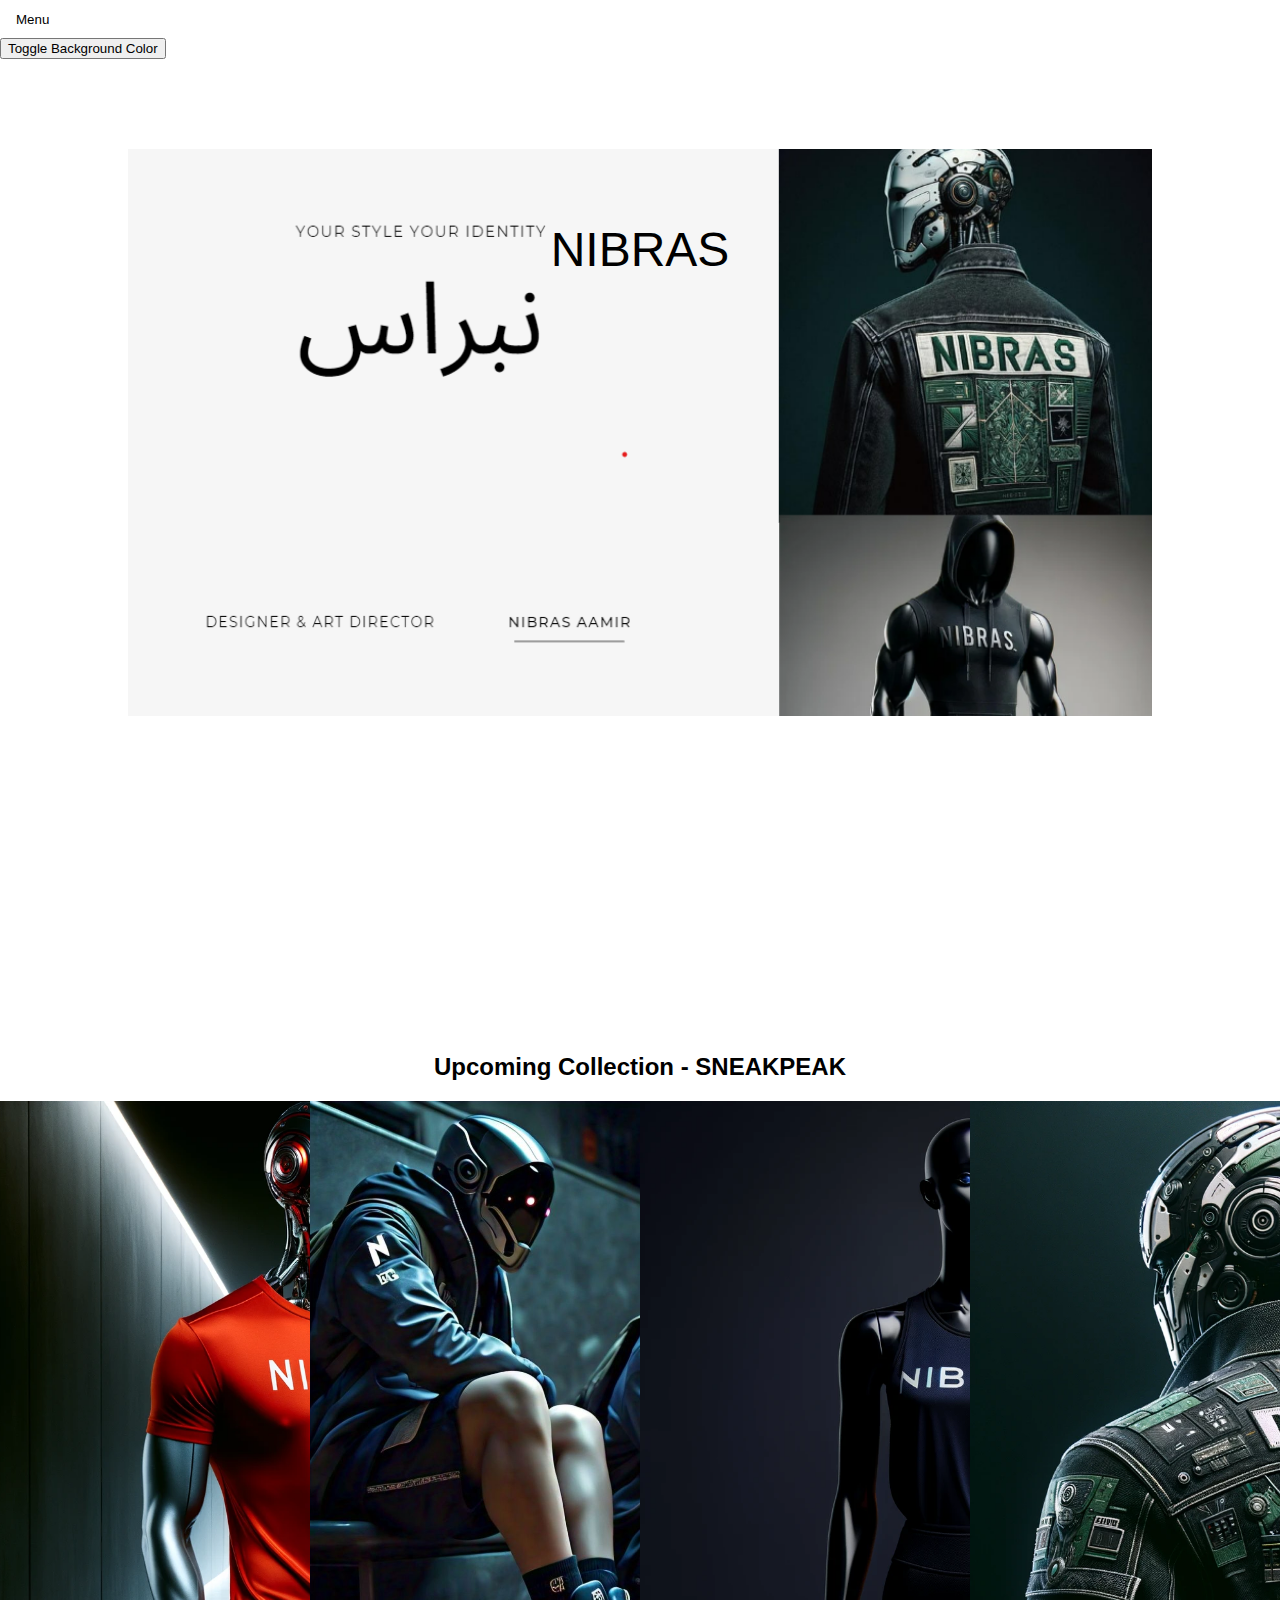
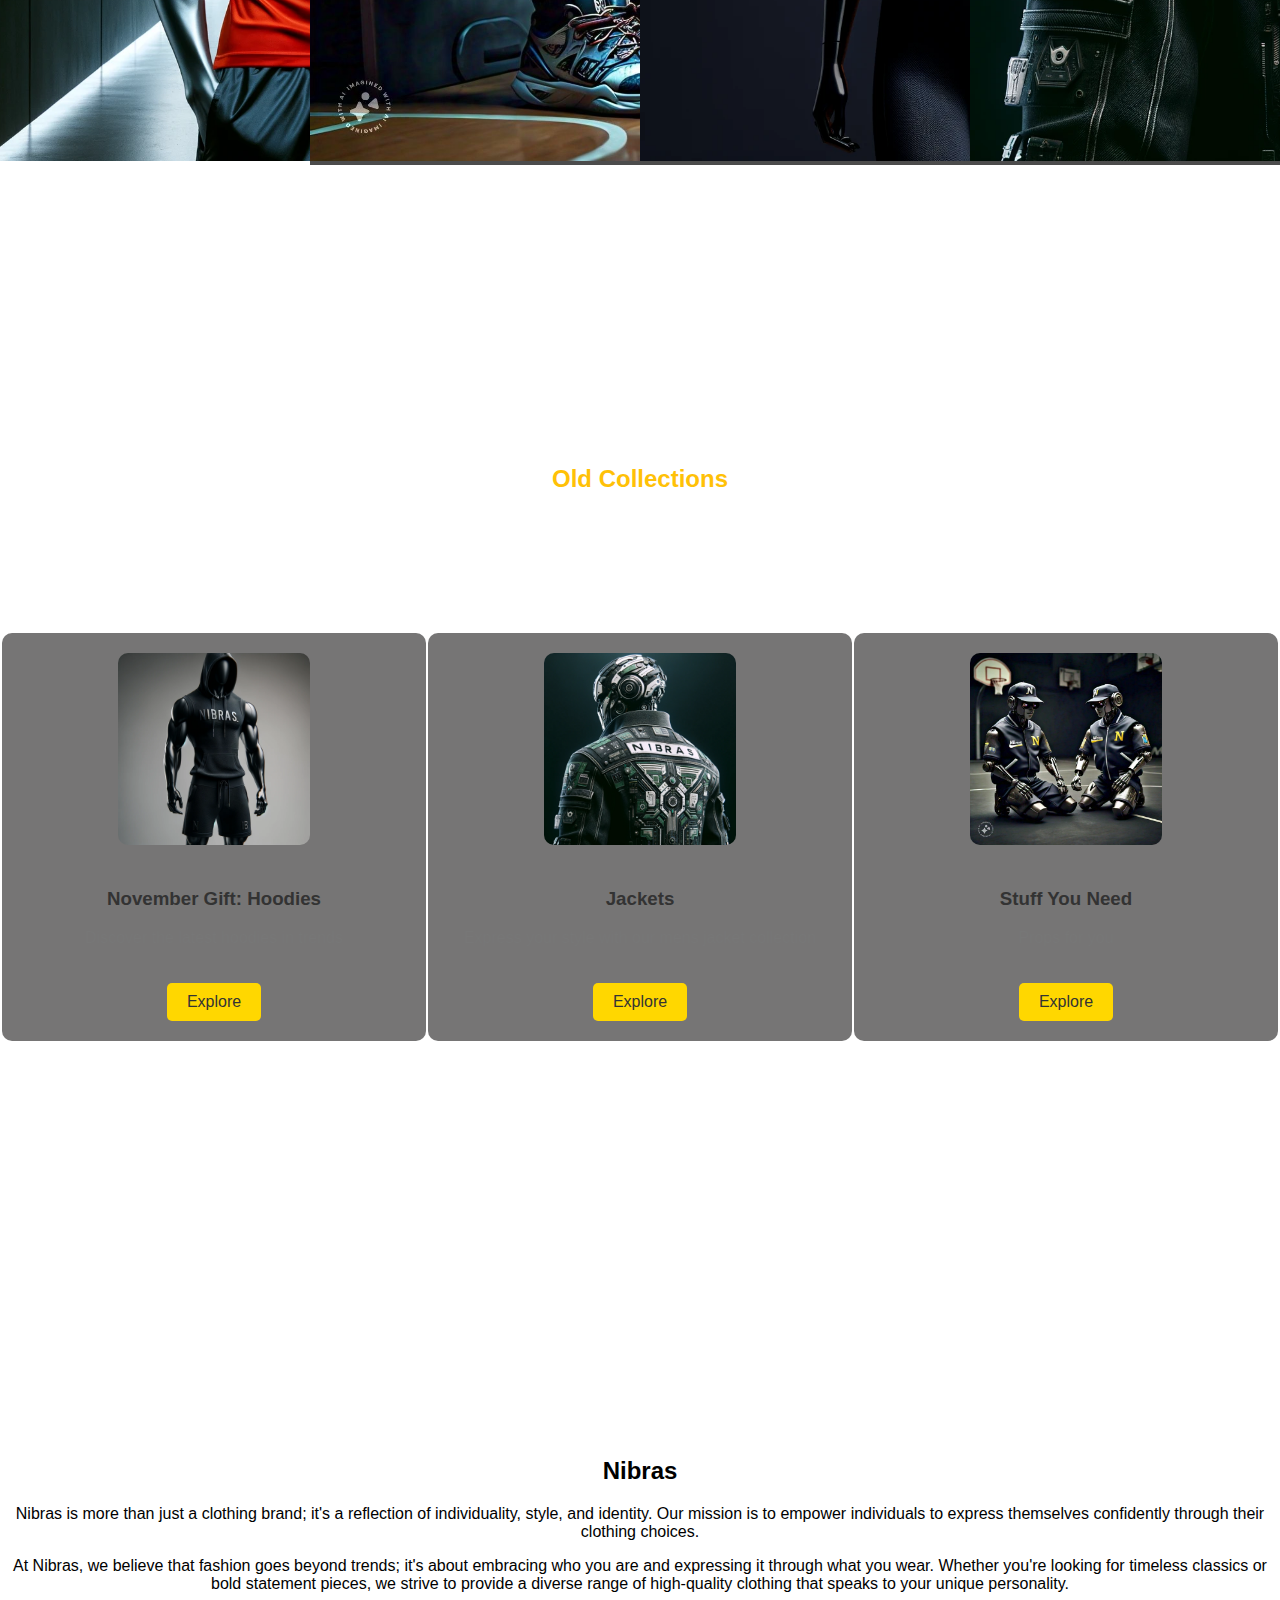
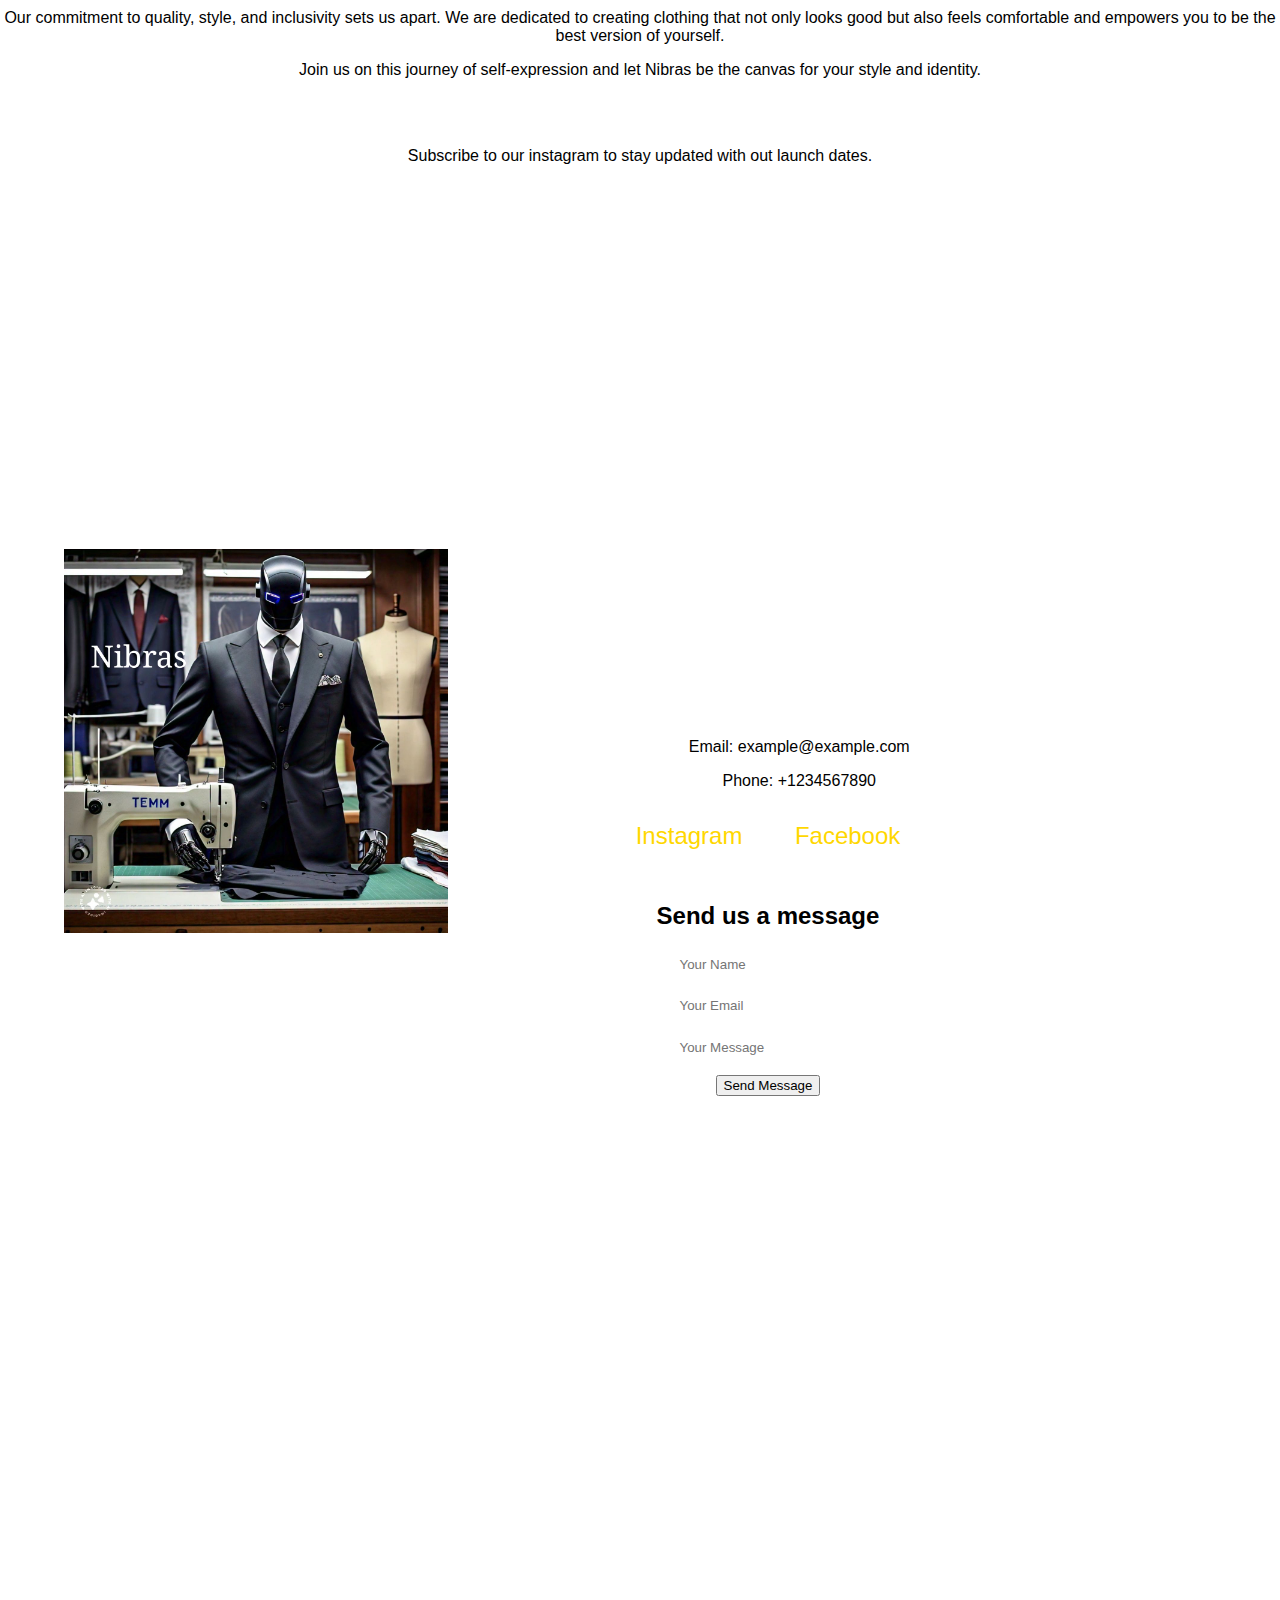
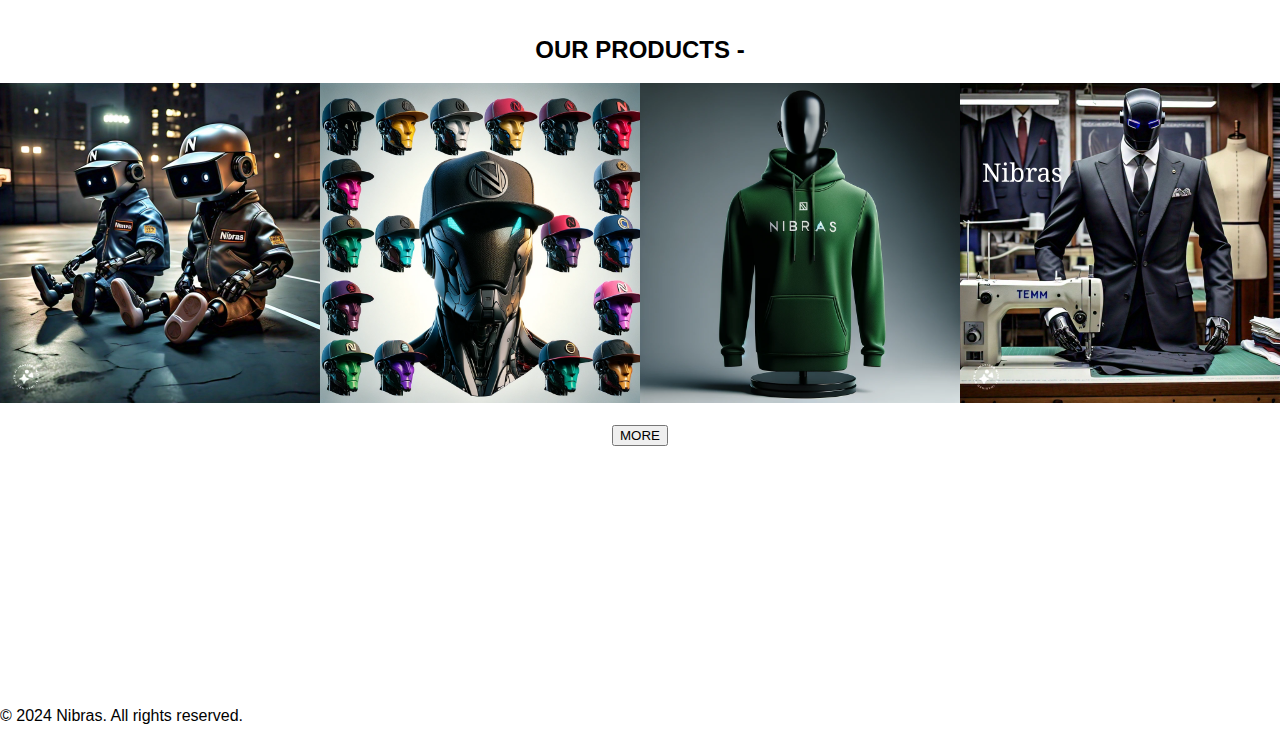
<file: public/index.html>
<!DOCTYPE html>
<html lang="en">
<head>
  <meta charset="UTF-8">
  <meta name="viewport" content="width=device-width, initial-scale=1.0">
  <title>NIBRAS - Wear Your Uniqueness</title>
  <link rel="stylesheet" href="styles.css">
</head>
<body>
    <div class="background"></div>

    <div class="navbar">
      <button id="menu-btn">Menu</button>
      <div class="nav-links">
        <a href="#intros">NIBRAS</a>
        <a href="#newC">Upcoming Collection</a>
        <a href="#old-collections">Old Collections</a>
        <a href="#newsL">Newsletters</a>
        <a href="#contact">Contact Info</a>
        <a href="#progress">Making Process</a>
      </div>
    </div>
  

<button id="toggle-btn">Toggle Background Color</button>


<div class="slider">

<!-- intro page /////////////////////////////////////////////////////////////////////////////////////////////////////////////-->
    <div id="intros" class="slide intro">
      <div class="nib">
            <div id="nibras-container">
              <div class="nibras-letter n1">N</div>
              <div class="nibras-letter n2">I</div>
              <div class="nibras-letter n3">B</div>
              <div class="nibras-letter n4">R</div>
              <div class="nibras-letter n5">A</div>
              <div class="nibras-letter n6">S</div>
            </div>
            <!-- <p><b><br><br><br>نبراس   <br>Your Style, Your Identity</b></p> -->
          </div>      
    </div>

  <!-- //////////////////////COMMING UP NEWWW////////////////////////////////////////////////////////////////////////////////// -->
    <div id="newC" class="slide upcoming-collection">
      <h2>Upcoming Collection - SNEAKPEAK</h2>

          <div class="featured-products">
            <div class="product-card">
              <img src="shirt2.webp" alt="Collection 0">
              <div class="overlay">
                  <div class="overlay-content">
                      <h4>Stylish Shirt</h4>
                      <p>Collection: SUMMER HEAVEN</p>
                      <p>Price: $49.99</p>
                      <p>Gender: Unisex</p>
                  </div>
              </div>
          </div>
            <div class="product-card">
                <img src="shoes.jpeg" alt="Collection 1">
                <div class="overlay">
                    <div class="overlay-content">
                        <h4>Shoes</h4>
                        <p>Collection: Basketball Time</p>
                        <p>Price: $99.99</p>
                        <p>Gender: Unisex</p>
                    </div>
                </div>
            </div>
            <div class="product-card">
                <img src="womenactivewear.webp" alt="Collection 2">
                <div class="overlay">
                    <div class="overlay-content">
                        <h4>Women Active Wear</h4>
                        <p>Collection: Summer Gym Vibes</p>
                        <p>Price: $259.99</p>
                        <p>Gender: Female</p>
                    </div>
                </div>
            </div>
            <div class="product-card">
                <img src="jacket2.webp" alt="Collection 3">
                <div class="overlay">
                    <div class="overlay-content">
                        <h4>Jacket</h4>
                        <p>Collection: Concert Ready</p>
                        <p>Price: $279.99</p>
                        <p>Gender: Unisex</p>
                    </div>
                </div>
            </div>
        </div>







      
    </div>
  <!-- ///////////////////OLD COLLECTION /////////////////////////////////////////////////////////////////////////////////// -->
  <div id='old-collections' class="slide old-collections" style="background-image: url('https://images.pexels.com/photos/1884581/pexels-photo-1884581.jpeg?cs=srgb&dl=pexels-bohlemedia-1884581.jpg&fm=jpg'); background-repeat: no-repeat; background-size: 100%;">

    <h2>Old Collections</h2>

        <section class="category-section">
        <div class="category-images">
            <div class="category-card" id="hoodies">
            <img src="hoodie00.webp" alt="Category 1">
            <h3>November Gift: Hoodies</h3>
            <p>Discover the latest hoodies in trends</p>
            <a href="shopog.html" id="explore-hoodies">Explore</a>
            </div>
            <div class="category-card" id="jacket">
            <img src="jacket2.webp" alt="Category 2">
            <h3>Jackets</h3>
            <p>Express your style with our mens jacket collection</p>
            <a href="shopog.html" id="explore-jackets">Explore</a>
            </div>
            <div class="category-card" id="caps">
            <img src="pcap (2).jpeg" alt="Category 3">
            <h3>Stuff You Need</h3>
            <p>Props for you</p>
            <a href="shopog.html" id="explore-caps">Explore</a>
            </div>
        </div>
        </section>
  </div>
  

  <!--////////////////////////////////////////////////////////////////////////////////////////////////////////////-->
  <div id="newsL" class="slide newsletters">
    <!-- Content for Newsletters -->
    <section>
      <h2>Nibras</h2>
      <p>Nibras is more than just a clothing brand; it's a reflection of individuality, style, and identity. Our mission is to empower individuals to express themselves confidently through their clothing choices.</p>
      <p>At Nibras, we believe that fashion goes beyond trends; it's about embracing who you are and expressing it through what you wear. Whether you're looking for timeless classics or bold statement pieces, we strive to provide a diverse range of high-quality clothing that speaks to your unique personality.</p>
      <p>Our commitment to quality, style, and inclusivity sets us apart. We are dedicated to creating clothing that not only looks good but also feels comfortable and empowers you to be the best version of yourself.</p>
      <p>Join us on this journey of self-expression and let Nibras be the canvas for your style and identity.</p><br><br>
      <p>Subscribe to our instagram to stay updated with out launch dates.
  </section>
  </div>

  <!-- ////////////////////////////////////CONTACT INFO/////////////////////////////////////////////////////////////////////////////////// -->
  <div id="contact" class="slide contact-info">
    

    <section>
        <div class="contact-info">
            <p>Email: example@example.com</p>
            <p>Phone: +1234567890</p>
        </div>

        <div class="social-links">
            <a href="https://www.instagram.com">Instagram</a>
            <a href="https://www.facebook.com">Facebook</a>
        </div>

        <div class="contact-form">
            <h2>Send us a message</h2>
            <!-- <form action="mailto:example@example.com" method="post" enctype="text/plain">
                <input type="text" name="name" placeholder="Your Name" required>
                <input type="email" name="email" placeholder="Your Email" required>
                <textarea name="message" placeholder="Your Message" rows="4" required></textarea>
                <input type="submit" value="Send Message">
            </form> -->
            <form id="signupForm" action="/feedback" method="POST">
              <input type="text" name="name" placeholder="Your Name" required><br>
              <input type="email" name="email" placeholder="Your Email" required><br>
              <input type="text" name="message" placeholder="Your Message" required><br>
              <button type="submit">Send Message</button>
          </form>
        </div>
    </section>
    <img src="contact.jpeg" alt="Image" class="contact-image">

  </div>
  <!--/////////////////////////////////////////////////////////////////////////////////////////////////////////////////////////////////////// -->
  <div id="progress" class="slide making-process">
    <h2>OUR PRODUCTS - </h2>
    <div class="image-containergallery">
      <div class="slidergallery">
          <div class="image-wrapperg">
            <img src="capp.jpeg" alt="Image 1">
          </div>
          <div class="image-wrapperg">
            <img src="caps.webp" alt="Image 2">
          </div>
          <div class="image-wrapperg">
            <img src="hoddie11.webp" alt="Image 1">
          </div>
          <div class="image-wrapperg">
            <img src="contact.jpeg" alt="Image 2">
          </div>
          <div class="image-wrapperg">
            <img src="gloves.jpeg" alt="Image 1">
          </div>
          <div class="image-wrapperg">
            <img src="hoddi12.webp" alt="Image 2">
          </div>
          <div class="image-wrapperg">
            <img src="hoddie1.webp" alt="Image 1">
          </div>
          <div class="image-wrapperg">
            <img src="hoddie10.webp" alt="Image 2">
          </div>

          <div class="image-wrapperg">
            <img src="hoddie2.webp" alt="Image 1">
          </div>
          <div class="image-wrapperg">
            <img src="hoddie3.webp" alt="Image 2">
          </div>
          <div class="image-wrapperg">
            <img src="hoddie4.webp" alt="Image 1">
          </div>
          <div class="image-wrapperg">
            <img src="hoddie5.webp" alt="Image 2">
          </div>
          <div class="image-wrapperg">
            <img src="hoddie7.webp" alt="Image 1">
          </div>
          <div class="image-wrapperg">
            <img src="hoddie8.webp" alt="Image 2">
          </div>
          <div class="image-wrapperg">
            <img src="hoddie9.webp" alt="Image 1">
          </div>
          <div class="image-wrapperg">
            <img src="jacket1.webp" alt="Image 2">
          </div>
       
          <div class="image-wrapperg">
            <img src="shirt2.webp" alt="Image 1">
          </div>
          <div class="image-wrapperg">
            <img src="shoes.jpeg" alt="Image 2">
          </div>
          <div class="image-wrapperg">
            <img src="socks.jpeg" alt="Image 1">
          </div>
          <div class="image-wrapperg">
            <img src="womenactivewear.webp" alt="Image 2">
          </div>
          <div class="image-wrapperg">
            <img src="womencoat.webp" alt="Image 1">
          </div>
          <div class="image-wrapperg">
            <img src="jacket2.webp" alt="Image 2">
          </div>
          <div class="image-wrapperg">
            <img src="robo.jpeg" alt="Image 1">
          </div>
          <div class="image-wrapperg">
            <img src="middle.jpeg" alt="Image 2">
          </div>
      </div>
    </div>
    <br>
    <button id="next-btn">MORE</button>
  </div>
  
  <!--/////////////////////////////////////////////////////////////////////////////////////////////////////////////////////////////////////////// -->
</div>

<script src="script.js">




</script>
<footer>
    <p>&copy; 2024 Nibras. All rights reserved.</p>
</footer>
</body>
</html>
</file>
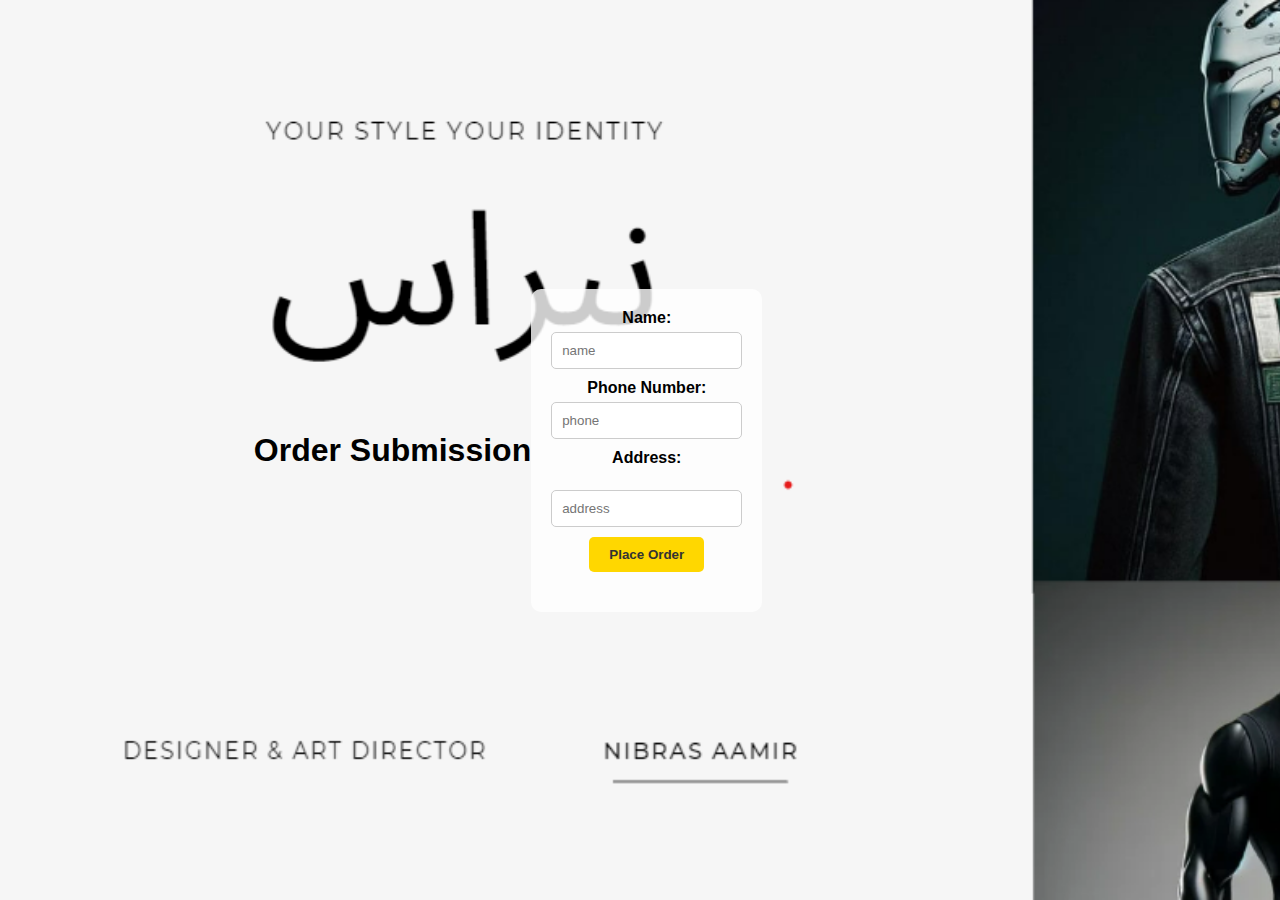
<file: public/checkout.html>
<!DOCTYPE html>
<html lang="en">

<head>
    <meta charset="UTF-8">
    <meta name="viewport" content="width=device-width, initial-scale=1.0">
    <title>Order Submission</title>
    <link rel="stylesheet" href="styles.css"> <!-- Include your CSS file if needed -->
</head>
<style>
body.nib {
    background-image: url('backdropnibras.png');
    background-repeat: no-repeat;
    background-size: cover; /* Use 'cover' for full background coverage */
    height: 100vh; /* Full viewport height */
    display: flex;
    justify-content: center; /* Center content horizontally */
    align-items: center; /* Center content vertically */
}

.form-container {
    background-color: rgba(255, 255, 255, 0.8); /* Semi-transparent white background */
    padding: 20px;
    border-radius: 10px;
    width: 80%; /* 80% of the viewport width */
    max-width: 500px; /* Limit the maximum width of the form */
    text-align: center;
}

form {
    margin-bottom: 20px; /* Add space below the form */
}

label {
    display: block; /* Display labels as block elements */
    font-weight: bold;
    margin-bottom: 5px;
}

input[type="text"],
input[type="tel"],
textarea {
    width: 100%; /* Full width input fields */
    padding: 10px;
    margin-bottom: 10px;
    border: 1px solid #ccc;
    border-radius: 5px;
    box-sizing: border-box; /* Include padding and border in the element's total width/height */
}

button {
    padding: 10px 20px;
    background-color: #ffd700;
    color: #333;
    border: none;
    border-radius: 5px;
    cursor: pointer;
    font-weight: bold;
}

button:hover {
    background-color: #ffdb4d;
}

#success-message {
    background-color: rgba(255, 255, 255, 0.8); /* Semi-transparent white background */
    padding: 20px;
    border-radius: 10px;
    display: none;
}


</style>

<body class="nib"> <!-- Add the 'nib' class to the body -->
    <header>
        <h1>Order Submission</h1>
    </header>

    <main>
        <div class="form-container">

            <form id="rder-form" action="/checkout" method="POST">
                <label for="name">Name:</label>
                <input type="text" name="name" placeholder="name" required><br>
                <label for="phone">Phone Number:</label>
                <input type="text" name="phone" placeholder="phone" required><br>
                <label for="address">Address:</label><br>
                <input type="text" name="address" placeholder="address" required><br>
                <button type="submit">Place Order</button>
            </form>

            <div id="success-message" style="display: none;">
                <p>Your order has been successfully placed. Thank you!</p>
            </div>
        </div>
    </main>

    
    <script>
        document.getElementById('order-form').addEventListener('submit', function(event) {
            event.preventDefault(); // Prevent form submission

            // Here you can add logic to process the form data, e.g., send it to a server
            
            // Once the order is successfully processed, display the success message
            document.getElementById('order-form').style.display = 'none'; // Hide the form
            document.getElementById('success-message').style.display = 'block'; // Display the success message
        });
    </script>
</body>


</html>
</file>
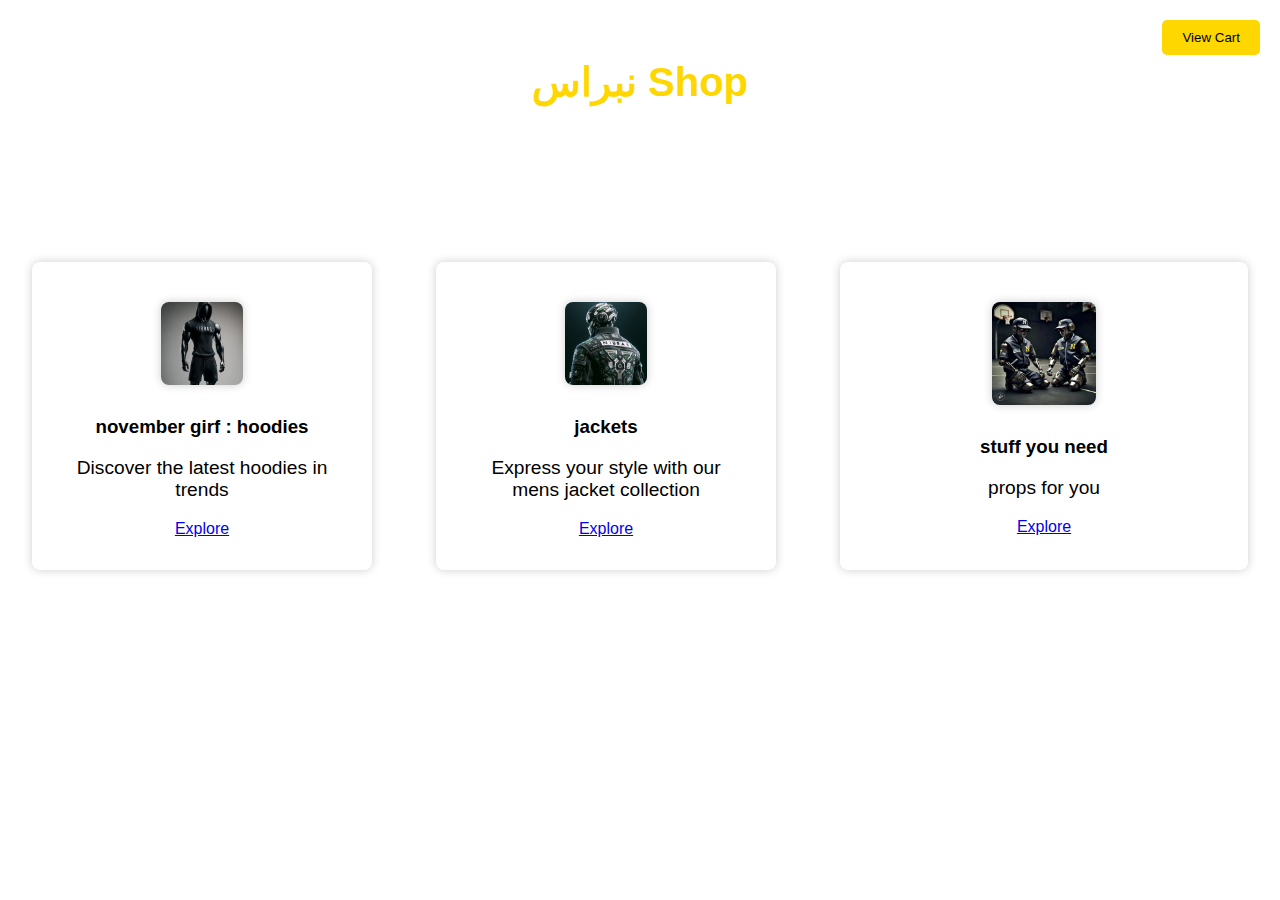
<file: public/shop.html>
<!DOCTYPE html>
<html lang="en">

<head>
    <meta charset="UTF-8">
    <meta name="viewport" content="width=device-width, initial-scale=1.0">
    <title>Nibras Shop</title>
    <link rel="stylesheet" href="styleshop.css">
</head>

<body>
    <header>
        <h1 style="color: #ffd700;">نبراس Shop</h1>
        <p>Explore our diverse collection of clothing categories</p>
        
<!-- shopping cart button -->
<button id="view-cart-btn">View Cart</button>
<!-- Cart Box -->
<div id="cart-box" class="cart-box">
    <img src="hoodie00.webp" alt="Item added">
    <p style="color: black;">premium hoodie</p>
    <p style="color: black;">price: 234$</p>
    <p style="color: black;">-----------------</p>
    <p style="color: black;">One item added</p>
</div>


    </header>

   

        <div class="category-images">
                <div class="category-card" id="hoodies">
                    <img src="hoodie00.webp" alt="Category 1">
                    <h3>november girf : hoodies</h3>
                    <p>Discover the latest hoodies in trends</p>
                    <a href="#" id="explore-hoodies">Explore</a>
                </div>
            

                <div class="category-card" id="jacket">
                    <img src="jacket2.webp" alt="Category 2">
                    <h3>jackets</h3>
                    <p>Express your style with our mens jacket collection</p>
                    <a href="#" id="explore-jackets">Explore</a>
                    
                </div>

                <div class="category-card" id="caps">
                    <img src="pcap (2).jpeg" alt="Category 3">
                    <h3>stuff you need</h3>
                    <p>props for you</p>
                    <a href="#" id="explore-caps">Explore</a>   
                </div>
        </div>
    </section>
    <script>
// /////////////////////////////FOR BACKGROUNG///////////////////////////////////////////////////


        // FOR CART /////////////////////////////////////////////////////////////////////////////////////////////////////
document.addEventListener('DOMContentLoaded', function() {
    const viewCartBtn = document.getElementById('view-cart-btn');
    const cartBox = document.getElementById('cart-box');

    let isCartOpen = false;

    // Function to toggle the cart box
    function toggleCartBox() {
        isCartOpen = !isCartOpen;
        cartBox.style.display = isCartOpen ? 'block' : 'none';
    }

    // Event listener for the View Cart button
    viewCartBtn.addEventListener('click', function() {
        toggleCartBox();
    });
});


// ///////////////FOR COLLECTIONS ///////////////////////////////////////////////////////////////////////////////////////////////////
//caps:
function showcaps() {
        // Hide other collections
        document.querySelectorAll('.category-card').forEach(function(card) {
            card.style.display = 'none';
        });

        // Show only hoodie collection
        var hoodiesContainer = document.getElementById('caps');
        hoodiesContainer.style.display = 'block';
    
            // Clear existing content
            hoodiesContainer.innerHTML = '';
    
            // Create product cards for each hoodie
            // Hoodie 1
            var productCard1 = document.createElement('div');
            productCard1.className = 'product-card';
    
            var hoodieImage1 = document.createElement('img');
            hoodieImage1.src = "capp.jpeg";
            hoodieImage1.alt = 'cap 1';
    
            var hoodieName1 = document.createElement('h4');
            hoodieName1.textContent = 'cap 1';
    
            var hoodiePrice1 = document.createElement('p');
            hoodiePrice1.textContent = '$19.99';
    
            // Append elements to the product card
            productCard1.appendChild(hoodieImage1);
            productCard1.appendChild(hoodieName1);
            productCard1.appendChild(hoodiePrice1);
    
            // Append product card to the hoodies container
            hoodiesContainer.appendChild(productCard1);
    
            // Hoodie 2
            var productCard2 = document.createElement('div');
            productCard2.className = 'product-card';
    
            var hoodieImage2 = document.createElement('img');
            hoodieImage2.src = 'caps.webp';
            hoodieImage2.alt = 'cap 2';
    
            var hoodieName2 = document.createElement('h4');
            hoodieName2.textContent = 'cap 2';
    
            var hoodiePrice2 = document.createElement('p');
            hoodiePrice2.textContent = '$19.99';
    
            // Append elements to the product card
            productCard2.appendChild(hoodieImage2);
            productCard2.appendChild(hoodieName2);
            productCard2.appendChild(hoodiePrice2);
    
            // Append product card to the hoodies container
            hoodiesContainer.appendChild(productCard2);
    
            // Repeat the same process for each hoodie
            // Hoodie 3, Hoodie 4, etc.
            // hoodie 3
            var productCard2 = document.createElement('div');
            productCard2.className = 'product-card';
    
            var hoodieImage2 = document.createElement('img');
            hoodieImage2.src = 'caps.webp';
            hoodieImage2.alt = 'cap 3';
    
            var hoodieName2 = document.createElement('h4');
            hoodieName2.textContent = 'cap 3';
    
            var hoodiePrice2 = document.createElement('p');
            hoodiePrice2.textContent = '$19.99';
    
            // Append elements to the product card
            productCard2.appendChild(hoodieImage2);
            productCard2.appendChild(hoodieName2);
            productCard2.appendChild(hoodiePrice2);
    
            // Append product card to the hoodies container
            hoodiesContainer.appendChild(productCard2);

            //hoodie 4:
            var productCard2 = document.createElement('div');
            productCard2.className = 'product-card';
    
            var hoodieImage2 = document.createElement('img');
            hoodieImage2.src = 'gloves.jpeg';
            hoodieImage2.alt = 'gloves';
    
            var hoodieName2 = document.createElement('h4');
            hoodieName2.textContent = 'gloves';
    
            var hoodiePrice2 = document.createElement('p');
            hoodiePrice2.textContent = '$39.99';
    
            // Append elements to the product card
            productCard2.appendChild(hoodieImage2);
            productCard2.appendChild(hoodieName2);
            productCard2.appendChild(hoodiePrice2);
    
            // Append product card to the hoodies container
            hoodiesContainer.appendChild(productCard2);

            // hoodie 5
            var productCard2 = document.createElement('div');
            productCard2.className = 'product-card';
    
            var hoodieImage2 = document.createElement('img');
            hoodieImage2.src = 'pcap (2).jpeg';
            hoodieImage2.alt = 'pcap 5';
    
            var hoodieName2 = document.createElement('h4');
            hoodieName2.textContent = 'pcap 5';
    
            var hoodiePrice2 = document.createElement('p');
            hoodiePrice2.textContent = '$19.99';
    
            // Append elements to the product card
            productCard2.appendChild(hoodieImage2);
            productCard2.appendChild(hoodieName2);
            productCard2.appendChild(hoodiePrice2);
    
            // Append product card to the hoodies container
            hoodiesContainer.appendChild(productCard2);


            //6 - 00
            var productCard2 = document.createElement('div');
            productCard2.className = 'product-card';
    
            var hoodieImage2 = document.createElement('img');
            hoodieImage2.src = 'shoes.jpeg';
            hoodieImage2.alt = 'shoes';
    
            var hoodieName2 = document.createElement('h4');
            hoodieName2.textContent = 'shoes';
    
            var hoodiePrice2 = document.createElement('p');
            hoodiePrice2.textContent = '$89.99';
    
            // Append elements to the product card
            productCard2.appendChild(hoodieImage2);
            productCard2.appendChild(hoodieName2);
            productCard2.appendChild(hoodiePrice2);
    
            // Append product card to the hoodies container
            hoodiesContainer.appendChild(productCard2);

            var productCard2 = document.createElement('div');
            productCard2.className = 'product-card';
    
            var hoodieImage2 = document.createElement('img');
            hoodieImage2.src = 'socks.jpeg';
            hoodieImage2.alt = 'robo socks';
    
            var hoodieName2 = document.createElement('h4');
            hoodieName2.textContent = 'robo socks';
    
            var hoodiePrice2 = document.createElement('p');
            hoodiePrice2.textContent = '$39.99';
    
            // Append elements to the product card
            productCard2.appendChild(hoodieImage2);
            productCard2.appendChild(hoodieName2);
            productCard2.appendChild(hoodiePrice2);
    
            // Append product card to the hoodies container
            hoodiesContainer.appendChild(productCard2);

            
            var productCard2 = document.createElement('div');
            productCard2.className = 'product-card';
    
            var hoodieImage2 = document.createElement('img');
            hoodieImage2.src = 'sportsbra.webp';
            hoodieImage2.alt = 'women 13';
    
            var hoodieName2 = document.createElement('h4');
            hoodieName2.textContent = 'women 13';
    
            var hoodiePrice2 = document.createElement('p');
            hoodiePrice2.textContent = '$49.99';
    
            // Append elements to the product card
            productCard2.appendChild(hoodieImage2);
            productCard2.appendChild(hoodieName2);
            productCard2.appendChild(hoodiePrice2);
    
            // Append product card to the hoodies container
            hoodiesContainer.appendChild(productCard2);

        }
    
        // Add event listener to the "Explore" link for hoodies
        document.getElementById('explore-caps').addEventListener('click', function(event) {
            event.preventDefault(); // Prevent default link behavior
            showcaps(); // Call function to display hoodies
        });

        //////////////////////////////////////////////////////////////////////////////////////////////////////////////////////////////////
//jackets: collection 2:
// function showJackets() {

//         document.querySelectorAll('.category-card').forEach(function(card) {
//             card.style.display = 'none';
//         });

//         var hoodiesContainer = document.getElementById('jacket');
//         hoodiesContainer.style.display = 'block';
    
//             hoodiesContainer.innerHTML = '';
    
//             var productCard1 = document.createElement('div');
//             productCard1.className = 'product-card';
    
//             var hoodieImage1 = document.createElement('img');
//             hoodieImage1.src = "womencoat.webp";
//             hoodieImage1.alt = 'coat number 1';
    
//             var hoodieName1 = document.createElement('h4');
//             hoodieName1.textContent = 'coat number 1';
    
//             var hoodiePrice1 = document.createElement('p');
//             hoodiePrice1.textContent = '$349.99';

//             productCard1.appendChild(hoodieImage1);
//             productCard1.appendChild(hoodieName1);
//             productCard1.appendChild(hoodiePrice1);
    

//             hoodiesContainer.appendChild(productCard1);
    
//             var productCard2 = document.createElement('div');
//             productCard2.className = 'product-card';
    
//             var hoodieImage2 = document.createElement('img');
//             hoodieImage2.src = 'womencoat2.webp';
//             hoodieImage2.alt = 'coat number 2';
    
//             var hoodieName2 = document.createElement('h4');
//             hoodieName2.textContent = 'coat number 2';
    
//             var hoodiePrice2 = document.createElement('p');
//             hoodiePrice2.textContent = '$359.99';
    
        
//             productCard2.appendChild(hoodieImage2);
//             productCard2.appendChild(hoodieName2);
//             productCard2.appendChild(hoodiePrice2);
    
         
//             hoodiesContainer.appendChild(productCard2);
    
        
//             var productCard2 = document.createElement('div');
//             productCard2.className = 'product-card';
    
//             var hoodieImage2 = document.createElement('img');
//             hoodieImage2.src = 'womenactivewear.webp';
//             hoodieImage2.alt = 'active wear 3';
    
//             var hoodieName2 = document.createElement('h4');
//             hoodieName2.textContent = 'active wear 3';
    
//             var hoodiePrice2 = document.createElement('p');
//             hoodiePrice2.textContent = '$59.99';
    
//             productCard2.appendChild(hoodieImage2);
//             productCard2.appendChild(hoodieName2);
//             productCard2.appendChild(hoodiePrice2);
    
          
//             hoodiesContainer.appendChild(productCard2);

//             var productCard2 = document.createElement('div');
//             productCard2.className = 'product-card';
    
//             var hoodieImage2 = document.createElement('img');
//             hoodieImage2.src = 'jacket1.webp';
//             hoodieImage2.alt = 'jacket1 1';
    
//             var hoodieName2 = document.createElement('h4');
//             hoodieName2.textContent = 'jacket 1';
    
//             var hoodiePrice2 = document.createElement('p');
//             hoodiePrice2.textContent = '$59.99';
   
//             productCard2.appendChild(hoodieImage2);
//             productCard2.appendChild(hoodieName2);
//             productCard2.appendChild(hoodiePrice2);
    
         
//             hoodiesContainer.appendChild(productCard2);

       
//             var productCard2 = document.createElement('div');
//             productCard2.className = 'product-card';
    
//             var hoodieImage2 = document.createElement('img');
//             hoodieImage2.src = 'jacket2.webp';
//             hoodieImage2.alt = 'jacket1 2';
    
//             var hoodieName2 = document.createElement('h4');
//             hoodieName2.textContent = 'jacket 2';
    
//             var hoodiePrice2 = document.createElement('p');
//             hoodiePrice2.textContent = '$459.99';
    
        
//             productCard2.appendChild(hoodieImage2);
//             productCard2.appendChild(hoodieName2);
//             productCard2.appendChild(hoodiePrice2);
    
           
//             hoodiesContainer.appendChild(productCard2);

          
//             var productCard2 = document.createElement('div');
//             productCard2.className = 'product-card';
    
//             var hoodieImage2 = document.createElement('img');
//             hoodieImage2.src = 'menactivewear.webp';
//             hoodieImage2.alt = 'active wear 2';
    
//             var hoodieName2 = document.createElement('h4');
//             hoodieName2.textContent = 'active wear 2';
    
//             var hoodiePrice2 = document.createElement('p');
//             hoodiePrice2.textContent = '$459.99';
    
         
//             productCard2.appendChild(hoodieImage2);
//             productCard2.appendChild(hoodieName2);
//             productCard2.appendChild(hoodiePrice2);
    
           
//             hoodiesContainer.appendChild(productCard2);


//         }
    
        
//         document.getElementById('explore-jackets').addEventListener('click', function(event) {
//             event.preventDefault(); 
//             showJackets(); 
//         });



function showJackets() {
    // Hide other collections
    document.querySelectorAll('.category-card').forEach(function(card) {
        card.style.display = 'none';
    });

    // Show only jacket collection
    var jacketsContainer = document.getElementById('jacket');
    jacketsContainer.style.display = 'block';

    // Clear existing content
    jacketsContainer.innerHTML = '';

    // Create product cards for each jacket
    // Jacket 1
    var productCard1 = createProductCard('womencoat.webp', 'coat number 1', '$349.99');
    jacketsContainer.appendChild(productCard1);

    // Jacket 2
    var productCard2 = createProductCard('womencoat2.webp', 'coat number 2', '$359.99');
    jacketsContainer.appendChild(productCard2);

    var productCard3 = createProductCard('jacket1.webp', 'limited edition jacket 1', '$149.99');
    jacketsContainer.appendChild(productCard3);

    // Jacket 2
    var productCard4 = createProductCard('jacket2.webp', 'just for you 2', '$259.99');
    jacketsContainer.appendChild(productCard4);

    var productCard5 = createProductCard('menactivewear.webp', 'Active Wear men', '$49.99');
    jacketsContainer.appendChild(productCard5);

    // Jacket 2
    var productCard6 = createProductCard('womenactivewear.webp', 'women active wear', '$59.99');
    jacketsContainer.appendChild(productCard6);


    
}

// Function to create a product card
function createProductCard(imageSrc, name, price) {
    var productCard = document.createElement('div');
    productCard.className = 'product-card';

    var hoodieImage = document.createElement('img');
    hoodieImage.src = imageSrc;
    hoodieImage.alt = name;

    var hoodieName = document.createElement('h4');
    hoodieName.textContent = name;

    var hoodiePrice = document.createElement('p');
    hoodiePrice.textContent = price;

    // Append elements to the product card
    productCard.appendChild(hoodieImage);
    productCard.appendChild(hoodieName);
    productCard.appendChild(hoodiePrice);

    // Add event listeners for mouseover and mouseout events
    productCard.addEventListener('mouseover', function() {
        // Create and display the translucent box with product details
        var detailsBox = createDetailsBox(name, price); // Customize this function as needed
        this.appendChild(detailsBox);
    });

    productCard.addEventListener('mouseout', function() {
        // Remove the translucent box when mouse leaves the product card
        var detailsBox = this.querySelector('.details-box');
        if (detailsBox) {
            detailsBox.remove();
        }
    });

    return productCard;
}

// Function to create the translucent box with product details
// Function to create the translucent box with product details
function createDetailsBox(name, price) {
    var detailsBox = document.createElement('div');
    detailsBox.className = 'details-box';

    // Add product details
    detailsBox.innerHTML = `
        <p>Product: ${name}</p>
        <p>Price: ${price}</p>
        <p>Collection: Collection 2</p>
        <p>Material: Winter wear</p>
        <p>Gender: Unisex</p>
        <p>Sizes: S, M, L, XL , 2XL</p>
    `;

    return detailsBox;
}

// Add event listener to the "Explore" link for jackets
document.getElementById('explore-jackets').addEventListener('click', function(event) {
    event.preventDefault(); // Prevent default link behavior
    showJackets(); // Call function to display jackets
});


////////////////////////////////////////////////////////////////////////////////////////////////////////////////////////////////////////////
        //--------------------------------------------------------------------------------------------------------------------------------
        //hoodies : collection 1
        function showHoodies() {
        // Hide other collections
        document.querySelectorAll('.category-card').forEach(function(card) {
            card.style.display = 'none';
        });

        // Show only hoodie collection
        var hoodiesContainer = document.getElementById('hoodies');
        hoodiesContainer.style.display = 'block';
    
            // Clear existing content
            hoodiesContainer.innerHTML = '';
    
            // Create product cards for each hoodie
            // Hoodie 1
            var productCard1 = document.createElement('div');
            productCard1.className = 'product-card';
    
            var hoodieImage1 = document.createElement('img');
            hoodieImage1.src = "hoddi12.webp";
            hoodieImage1.alt = 'Hoodie 1';
    
            var hoodieName1 = document.createElement('h4');
            hoodieName1.textContent = 'Hoddie 1';
    
            var hoodiePrice1 = document.createElement('p');
            hoodiePrice1.textContent = '$49.99';
    
            // Append elements to the product card
            productCard1.appendChild(hoodieImage1);
            productCard1.appendChild(hoodieName1);
            productCard1.appendChild(hoodiePrice1);
    
            // Append product card to the hoodies container
            hoodiesContainer.appendChild(productCard1);
    
            // Hoodie 2
            var productCard2 = document.createElement('div');
            productCard2.className = 'product-card';
    
            var hoodieImage2 = document.createElement('img');
            hoodieImage2.src = 'hoddie1.webp';
            hoodieImage2.alt = 'Hoodie 2';
    
            var hoodieName2 = document.createElement('h4');
            hoodieName2.textContent = 'Hoodie 2';
    
            var hoodiePrice2 = document.createElement('p');
            hoodiePrice2.textContent = '$59.99';
    
            // Append elements to the product card
            productCard2.appendChild(hoodieImage2);
            productCard2.appendChild(hoodieName2);
            productCard2.appendChild(hoodiePrice2);
    
            // Append product card to the hoodies container
            hoodiesContainer.appendChild(productCard2);
    
            // Repeat the same process for each hoodie
            // Hoodie 3, Hoodie 4, etc.
            // hoodie 3
            var productCard2 = document.createElement('div');
            productCard2.className = 'product-card';
    
            var hoodieImage2 = document.createElement('img');
            hoodieImage2.src = 'hoddie2.webp';
            hoodieImage2.alt = 'Hoodie 3';
    
            var hoodieName2 = document.createElement('h4');
            hoodieName2.textContent = 'Hoodie 3';
    
            var hoodiePrice2 = document.createElement('p');
            hoodiePrice2.textContent = '$59.99';
    
            // Append elements to the product card
            productCard2.appendChild(hoodieImage2);
            productCard2.appendChild(hoodieName2);
            productCard2.appendChild(hoodiePrice2);
    
            // Append product card to the hoodies container
            hoodiesContainer.appendChild(productCard2);

            //hoodie 4:
            var productCard2 = document.createElement('div');
            productCard2.className = 'product-card';
    
            var hoodieImage2 = document.createElement('img');
            hoodieImage2.src = 'hoddie3.webp';
            hoodieImage2.alt = 'Hoodie 4';
    
            var hoodieName2 = document.createElement('h4');
            hoodieName2.textContent = 'Hoodie 4';
    
            var hoodiePrice2 = document.createElement('p');
            hoodiePrice2.textContent = '$59.99';
    
            // Append elements to the product card
            productCard2.appendChild(hoodieImage2);
            productCard2.appendChild(hoodieName2);
            productCard2.appendChild(hoodiePrice2);
    
            // Append product card to the hoodies container
            hoodiesContainer.appendChild(productCard2);

            // hoodie 5
            var productCard2 = document.createElement('div');
            productCard2.className = 'product-card';
    
            var hoodieImage2 = document.createElement('img');
            hoodieImage2.src = 'hoddie4.webp';
            hoodieImage2.alt = 'Hoodie 5';
    
            var hoodieName2 = document.createElement('h4');
            hoodieName2.textContent = 'Hoodie 5';
    
            var hoodiePrice2 = document.createElement('p');
            hoodiePrice2.textContent = '$59.99';
    
            // Append elements to the product card
            productCard2.appendChild(hoodieImage2);
            productCard2.appendChild(hoodieName2);
            productCard2.appendChild(hoodiePrice2);
    
            // Append product card to the hoodies container
            hoodiesContainer.appendChild(productCard2);


            //6 - 00
            var productCard2 = document.createElement('div');
            productCard2.className = 'product-card';
    
            var hoodieImage2 = document.createElement('img');
            hoodieImage2.src = 'hoddie5.webp';
            hoodieImage2.alt = 'Hoodie 6';
    
            var hoodieName2 = document.createElement('h4');
            hoodieName2.textContent = 'Hoodie 6';
    
            var hoodiePrice2 = document.createElement('p');
            hoodiePrice2.textContent = '$59.99';
    
            // Append elements to the product card
            productCard2.appendChild(hoodieImage2);
            productCard2.appendChild(hoodieName2);
            productCard2.appendChild(hoodiePrice2);
    
            // Append product card to the hoodies container
            hoodiesContainer.appendChild(productCard2);

            var productCard2 = document.createElement('div');
            productCard2.className = 'product-card';
    
            var hoodieImage2 = document.createElement('img');
            hoodieImage2.src = 'hoddie6.webp';
            hoodieImage2.alt = 'Hoodie 7';
    
            var hoodieName2 = document.createElement('h4');
            hoodieName2.textContent = 'Hoodie 7';
    
            var hoodiePrice2 = document.createElement('p');
            hoodiePrice2.textContent = '$59.99';
    
            // Append elements to the product card
            productCard2.appendChild(hoodieImage2);
            productCard2.appendChild(hoodieName2);
            productCard2.appendChild(hoodiePrice2);
    
            // Append product card to the hoodies container
            hoodiesContainer.appendChild(productCard2);

            var productCard2 = document.createElement('div');
            productCard2.className = 'product-card';
    
            var hoodieImage2 = document.createElement('img');
            hoodieImage2.src = 'hoddie7.webp';
            hoodieImage2.alt = 'Hoodie 8';
    
            var hoodieName2 = document.createElement('h4');
            hoodieName2.textContent = 'Hoodie 8';
    
            var hoodiePrice2 = document.createElement('p');
            hoodiePrice2.textContent = '$59.99';
    
            // Append elements to the product card
            productCard2.appendChild(hoodieImage2);
            productCard2.appendChild(hoodieName2);
            productCard2.appendChild(hoodiePrice2);
    
            // Append product card to the hoodies container
            hoodiesContainer.appendChild(productCard2);

            var productCard2 = document.createElement('div');
            productCard2.className = 'product-card';
    
            var hoodieImage2 = document.createElement('img');
            hoodieImage2.src = 'hoddie8.webp';
            hoodieImage2.alt = 'Hoodie 9';
    
            var hoodieName2 = document.createElement('h4');
            hoodieName2.textContent = 'Hoodie 9';
    
            var hoodiePrice2 = document.createElement('p');
            hoodiePrice2.textContent = '$59.99';
    
            // Append elements to the product card
            productCard2.appendChild(hoodieImage2);
            productCard2.appendChild(hoodieName2);
            productCard2.appendChild(hoodiePrice2);
    
            // Append product card to the hoodies container
            hoodiesContainer.appendChild(productCard2);

            var productCard2 = document.createElement('div');
            productCard2.className = 'product-card';
    
            var hoodieImage2 = document.createElement('img');
            hoodieImage2.src = 'hoddie9.webp';
            hoodieImage2.alt = 'Hoodie 10';
    
            var hoodieName2 = document.createElement('h4');
            hoodieName2.textContent = 'Hoodie 10';
    
            var hoodiePrice2 = document.createElement('p');
            hoodiePrice2.textContent = '$59.99';
    
            // Append elements to the product card
            productCard2.appendChild(hoodieImage2);
            productCard2.appendChild(hoodieName2);
            productCard2.appendChild(hoodiePrice2);
    
            // Append product card to the hoodies container
            hoodiesContainer.appendChild(productCard2);

            var productCard2 = document.createElement('div');
            productCard2.className = 'product-card';
    
            var hoodieImage2 = document.createElement('img');
            hoodieImage2.src = 'hoddie10.webp';
            hoodieImage2.alt = 'Hoodie 11';
    
            var hoodieName2 = document.createElement('h4');
            hoodieName2.textContent = 'Hoodie 11';
    
            var hoodiePrice2 = document.createElement('p');
            hoodiePrice2.textContent = '$59.99';
    
            // Append elements to the product card
            productCard2.appendChild(hoodieImage2);
            productCard2.appendChild(hoodieName2);
            productCard2.appendChild(hoodiePrice2);
    
            // Append product card to the hoodies container
            hoodiesContainer.appendChild(productCard2);

            var productCard2 = document.createElement('div');
            productCard2.className = 'product-card';
    
            var hoodieImage2 = document.createElement('img');
            hoodieImage2.src = 'hoddie11.webp';
            hoodieImage2.alt = 'Hoodie 12';
    
            var hoodieName2 = document.createElement('h4');
            hoodieName2.textContent = 'Hoodie 12';
    
            var hoodiePrice2 = document.createElement('p');
            hoodiePrice2.textContent = '$59.99';
    
            // Append elements to the product card
            productCard2.appendChild(hoodieImage2);
            productCard2.appendChild(hoodieName2);
            productCard2.appendChild(hoodiePrice2);
    
            // Append product card to the hoodies container
            hoodiesContainer.appendChild(productCard2);
            var productCard2 = document.createElement('div');
            productCard2.className = 'product-card';
    
            var hoodieImage2 = document.createElement('img');
            hoodieImage2.src = 'hoodie00.webp';
            hoodieImage2.alt = 'Hoodie 13';
    
            var hoodieName2 = document.createElement('h4');
            hoodieName2.textContent = 'Hoodie 13';
    
            var hoodiePrice2 = document.createElement('p');
            hoodiePrice2.textContent = '$59.99';
    
            // Append elements to the product card
            productCard2.appendChild(hoodieImage2);
            productCard2.appendChild(hoodieName2);
            productCard2.appendChild(hoodiePrice2);
    
            // Append product card to the hoodies container
            hoodiesContainer.appendChild(productCard2);

        }
    
        // Add event listener to the "Explore" link for hoodies
        document.getElementById('explore-hoodies').addEventListener('click', function(event) {
            event.preventDefault(); // Prevent default link behavior
            showHoodies(); // Call function to display hoodies
        });
    </script>
    
    <footer>
        <p>&copy; 2024 Nibras. All rights reserved.</p>
    </footer>
</body>

</html>
</file>
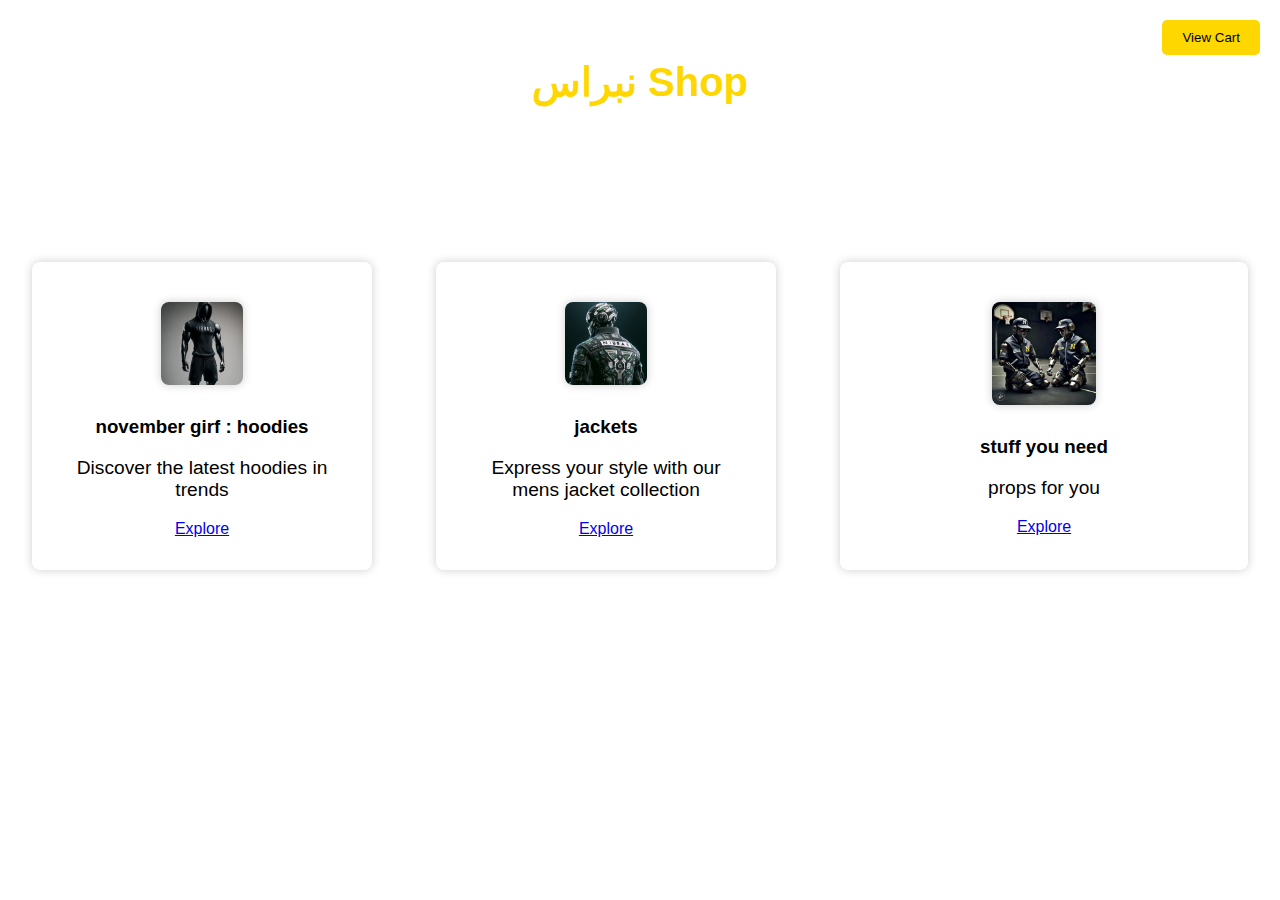
<file: public/shopog.html>
<!DOCTYPE html>
<html lang="en">

<head>
    <meta charset="UTF-8">
    <meta name="viewport" content="width=device-width, initial-scale=1.0">
    <title>Nibras Shop</title>
    <link rel="stylesheet" href="styleshop.css">
</head>

<body>
    <header>
        <h1 style="color: #ffd700;">نبراس Shop</h1>
        <p>Explore our diverse collection of clothing categories</p>

        <!-- shopping cart button -->
        <button id="view-cart-btn">View Cart</button>
        <!-- Cart Box -->
        <div id="cart-box" class="cart-box" style="display: none;">
            <!-- Cart content will be added dynamically here -->
        </div>
    </header>

    <div class="category-images">
        <div class="category-card" id="hoodies">
            <img src="hoodie00.webp" alt="Category 1">
            <h3>november girf : hoodies</h3>
            <p>Discover the latest hoodies in trends</p>
            <a href="#" id="explore-hoodies">Explore</a>
        </div>
    

        <div class="category-card" id="jacket">
            <img src="jacket2.webp" alt="Category 2">
            <h3>jackets</h3>
            <p>Express your style with our mens jacket collection</p>
            <a href="#" id="explore-jackets">Explore</a>
            
        </div>

        <div class="category-card" id="caps">
            <img src="pcap (2).jpeg" alt="Category 3">
            <h3>stuff you need</h3>
            <p>props for you</p>
            <a href="#" id="explore-caps">Explore</a>   
        </div>
    </div>

    <script>
        // Cart data
        let cartItems = [];

        // Function to add item to cart
        function addToCart(item) {
            cartItems.push(item);
            updateCart();
        }

        // Function to update cart display
        function updateCart() {
            const cartBox = document.getElementById('cart-box');
            cartBox.innerHTML = ''; // Clear existing content

            cartItems.forEach(item => {
                const cartItemElement = document.createElement('div');
                cartItemElement.innerHTML = `
                    <img src="${item.image}" alt="${item.name}">
                    <p style="color: black;">${item.name}</p>
                    <p style="color: black;">Price: ${item.price}</p>
                `;
                cartBox.appendChild(cartItemElement);
            });

            // Add continue shopping and proceed to checkout buttons
            const continueShoppingBtn = document.createElement('button');
            continueShoppingBtn.textContent = 'Continue Shopping';
            continueShoppingBtn.addEventListener('click', function() {
                // Hide cart
                document.getElementById('cart-box').style.display = 'none';
            });
            cartBox.appendChild(continueShoppingBtn);

            const checkoutBtn = document.createElement('button');
            checkoutBtn.textContent = 'Proceed to Checkout';
            // Add event listener for checkout button
            // Here you can add the logic for redirecting to checkout page
            // checkoutBtn.addEventListener('click', function() {
            //     // Logic for proceeding to checkout
            // });
            // Add event listener for checkout button
            checkoutBtn.addEventListener('click', function() {
                // Redirect to checkout page
                window.location.href = 'checkout.html';
            });
            cartBox.appendChild(checkoutBtn);

            // Show cart
            cartBox.style.display = 'block';
        }

        function showcaps() {
        // Hide other collections
        document.querySelectorAll('.category-card').forEach(function(card) {
            card.style.display = 'none';
        });

        // Show only hoodie collection
        var hoodiesContainer = document.getElementById('caps');
        hoodiesContainer.style.display = 'block';
    
            // Clear existing content
            hoodiesContainer.innerHTML = '';
    
            // Create product cards for each hoodie
            // Hoodie 1
            var productCard1 = document.createElement('div');
            productCard1.className = 'product-card';
    
            var hoodieImage1 = document.createElement('img');
            hoodieImage1.src = "capp.jpeg";
            hoodieImage1.alt = 'cap 1';
    
            var hoodieName1 = document.createElement('h4');
            hoodieName1.textContent = 'cap 1';
    
            var hoodiePrice1 = document.createElement('p');
            hoodiePrice1.textContent = '$19.99';
    
            // Append elements to the product card
            productCard1.appendChild(hoodieImage1);
            productCard1.appendChild(hoodieName1);
            productCard1.appendChild(hoodiePrice1);
    
            // Append product card to the hoodies container
            hoodiesContainer.appendChild(productCard1);
    
            // Hoodie 2
            var productCard2 = document.createElement('div');
            productCard2.className = 'product-card';
    
            var hoodieImage2 = document.createElement('img');
            hoodieImage2.src = 'caps.webp';
            hoodieImage2.alt = 'cap 2';
    
            var hoodieName2 = document.createElement('h4');
            hoodieName2.textContent = 'cap 2';
    
            var hoodiePrice2 = document.createElement('p');
            hoodiePrice2.textContent = '$19.99';
    
            // Append elements to the product card
            productCard2.appendChild(hoodieImage2);
            productCard2.appendChild(hoodieName2);
            productCard2.appendChild(hoodiePrice2);
    
            // Append product card to the hoodies container
            hoodiesContainer.appendChild(productCard2);
    
            // Repeat the same process for each hoodie
            // Hoodie 3, Hoodie 4, etc.
            // hoodie 3
            var productCard2 = document.createElement('div');
            productCard2.className = 'product-card';
    
            var hoodieImage2 = document.createElement('img');
            hoodieImage2.src = 'caps.webp';
            hoodieImage2.alt = 'cap 3';
    
            var hoodieName2 = document.createElement('h4');
            hoodieName2.textContent = 'cap 3';
    
            var hoodiePrice2 = document.createElement('p');
            hoodiePrice2.textContent = '$19.99';
    
            // Append elements to the product card
            productCard2.appendChild(hoodieImage2);
            productCard2.appendChild(hoodieName2);
            productCard2.appendChild(hoodiePrice2);
    
            // Append product card to the hoodies container
            hoodiesContainer.appendChild(productCard2);

            //hoodie 4:
            var productCard2 = document.createElement('div');
            productCard2.className = 'product-card';
    
            var hoodieImage2 = document.createElement('img');
            hoodieImage2.src = 'gloves.jpeg';
            hoodieImage2.alt = 'gloves';
    
            var hoodieName2 = document.createElement('h4');
            hoodieName2.textContent = 'gloves';
    
            var hoodiePrice2 = document.createElement('p');
            hoodiePrice2.textContent = '$39.99';
    
            // Append elements to the product card
            productCard2.appendChild(hoodieImage2);
            productCard2.appendChild(hoodieName2);
            productCard2.appendChild(hoodiePrice2);
    
            // Append product card to the hoodies container
            hoodiesContainer.appendChild(productCard2);

            // hoodie 5
            var productCard2 = document.createElement('div');
            productCard2.className = 'product-card';
    
            var hoodieImage2 = document.createElement('img');
            hoodieImage2.src = 'pcap (2).jpeg';
            hoodieImage2.alt = 'pcap 5';
    
            var hoodieName2 = document.createElement('h4');
            hoodieName2.textContent = 'pcap 5';
    
            var hoodiePrice2 = document.createElement('p');
            hoodiePrice2.textContent = '$19.99';
    
            // Append elements to the product card
            productCard2.appendChild(hoodieImage2);
            productCard2.appendChild(hoodieName2);
            productCard2.appendChild(hoodiePrice2);
    
            // Append product card to the hoodies container
            hoodiesContainer.appendChild(productCard2);


            //6 - 00
            var productCard2 = document.createElement('div');
            productCard2.className = 'product-card';
    
            var hoodieImage2 = document.createElement('img');
            hoodieImage2.src = 'shoes.jpeg';
            hoodieImage2.alt = 'shoes';
    
            var hoodieName2 = document.createElement('h4');
            hoodieName2.textContent = 'shoes';
    
            var hoodiePrice2 = document.createElement('p');
            hoodiePrice2.textContent = '$89.99';
    
            // Append elements to the product card
            productCard2.appendChild(hoodieImage2);
            productCard2.appendChild(hoodieName2);
            productCard2.appendChild(hoodiePrice2);
    
            // Append product card to the hoodies container
            hoodiesContainer.appendChild(productCard2);

            var productCard2 = document.createElement('div');
            productCard2.className = 'product-card';
    
            var hoodieImage2 = document.createElement('img');
            hoodieImage2.src = 'socks.jpeg';
            hoodieImage2.alt = 'robo socks';
    
            var hoodieName2 = document.createElement('h4');
            hoodieName2.textContent = 'robo socks';
    
            var hoodiePrice2 = document.createElement('p');
            hoodiePrice2.textContent = '$39.99';
    
            // Append elements to the product card
            productCard2.appendChild(hoodieImage2);
            productCard2.appendChild(hoodieName2);
            productCard2.appendChild(hoodiePrice2);
    
            // Append product card to the hoodies container
            hoodiesContainer.appendChild(productCard2);

            
            var productCard2 = document.createElement('div');
            productCard2.className = 'product-card';
    
            var hoodieImage2 = document.createElement('img');
            hoodieImage2.src = 'sportsbra.webp';
            hoodieImage2.alt = 'women 13';
    
            var hoodieName2 = document.createElement('h4');
            hoodieName2.textContent = 'women 13';
    
            var hoodiePrice2 = document.createElement('p');
            hoodiePrice2.textContent = '$49.99';
    
            // Append elements to the product card
            productCard2.appendChild(hoodieImage2);
            productCard2.appendChild(hoodieName2);
            productCard2.appendChild(hoodiePrice2);
    
            // Append product card to the hoodies container
            hoodiesContainer.appendChild(productCard2);

        }
    
        // Add event listener to the "Explore" link for hoodies
        document.getElementById('explore-caps').addEventListener('click', function(event) {
            event.preventDefault(); // Prevent default link behavior
            showcaps(); // Call function to display hoodies
        });


        function showHoodies() {
        // Hide other collections
        document.querySelectorAll('.category-card').forEach(function(card) {
            card.style.display = 'none';
        });

        // Show only hoodie collection
        var hoodiesContainer = document.getElementById('hoodies');
        hoodiesContainer.style.display = 'block';
    
            // Clear existing content
            hoodiesContainer.innerHTML = '';
    
            // Create product cards for each hoodie
            // Hoodie 1
            var productCard1 = document.createElement('div');
            productCard1.className = 'product-card';
    
            var hoodieImage1 = document.createElement('img');
            hoodieImage1.src = "hoddi12.webp";
            hoodieImage1.alt = 'Hoodie 1';
    
            var hoodieName1 = document.createElement('h4');
            hoodieName1.textContent = 'Hoddie 1';
    
            var hoodiePrice1 = document.createElement('p');
            hoodiePrice1.textContent = '$49.99';
    
            // Append elements to the product card
            productCard1.appendChild(hoodieImage1);
            productCard1.appendChild(hoodieName1);
            productCard1.appendChild(hoodiePrice1);
    
            // Append product card to the hoodies container
            hoodiesContainer.appendChild(productCard1);
    
            // Hoodie 2
            var productCard2 = document.createElement('div');
            productCard2.className = 'product-card';
    
            var hoodieImage2 = document.createElement('img');
            hoodieImage2.src = 'hoddie1.webp';
            hoodieImage2.alt = 'Hoodie 2';
    
            var hoodieName2 = document.createElement('h4');
            hoodieName2.textContent = 'Hoodie 2';
    
            var hoodiePrice2 = document.createElement('p');
            hoodiePrice2.textContent = '$59.99';
    
            // Append elements to the product card
            productCard2.appendChild(hoodieImage2);
            productCard2.appendChild(hoodieName2);
            productCard2.appendChild(hoodiePrice2);
    
            // Append product card to the hoodies container
            hoodiesContainer.appendChild(productCard2);
    
            // Repeat the same process for each hoodie
            // Hoodie 3, Hoodie 4, etc.
            // hoodie 3
            var productCard2 = document.createElement('div');
            productCard2.className = 'product-card';
    
            var hoodieImage2 = document.createElement('img');
            hoodieImage2.src = 'hoddie2.webp';
            hoodieImage2.alt = 'Hoodie 3';
    
            var hoodieName2 = document.createElement('h4');
            hoodieName2.textContent = 'Hoodie 3';
    
            var hoodiePrice2 = document.createElement('p');
            hoodiePrice2.textContent = '$59.99';
    
            // Append elements to the product card
            productCard2.appendChild(hoodieImage2);
            productCard2.appendChild(hoodieName2);
            productCard2.appendChild(hoodiePrice2);
    
            // Append product card to the hoodies container
            hoodiesContainer.appendChild(productCard2);

            //hoodie 4:
            var productCard2 = document.createElement('div');
            productCard2.className = 'product-card';
    
            var hoodieImage2 = document.createElement('img');
            hoodieImage2.src = 'hoddie3.webp';
            hoodieImage2.alt = 'Hoodie 4';
    
            var hoodieName2 = document.createElement('h4');
            hoodieName2.textContent = 'Hoodie 4';
    
            var hoodiePrice2 = document.createElement('p');
            hoodiePrice2.textContent = '$59.99';
    
            // Append elements to the product card
            productCard2.appendChild(hoodieImage2);
            productCard2.appendChild(hoodieName2);
            productCard2.appendChild(hoodiePrice2);
    
            // Append product card to the hoodies container
            hoodiesContainer.appendChild(productCard2);

            // hoodie 5
            var productCard2 = document.createElement('div');
            productCard2.className = 'product-card';
    
            var hoodieImage2 = document.createElement('img');
            hoodieImage2.src = 'hoddie4.webp';
            hoodieImage2.alt = 'Hoodie 5';
    
            var hoodieName2 = document.createElement('h4');
            hoodieName2.textContent = 'Hoodie 5';
    
            var hoodiePrice2 = document.createElement('p');
            hoodiePrice2.textContent = '$59.99';
    
            // Append elements to the product card
            productCard2.appendChild(hoodieImage2);
            productCard2.appendChild(hoodieName2);
            productCard2.appendChild(hoodiePrice2);
    
            // Append product card to the hoodies container
            hoodiesContainer.appendChild(productCard2);


            //6 - 00
            var productCard2 = document.createElement('div');
            productCard2.className = 'product-card';
    
            var hoodieImage2 = document.createElement('img');
            hoodieImage2.src = 'hoddie5.webp';
            hoodieImage2.alt = 'Hoodie 6';
    
            var hoodieName2 = document.createElement('h4');
            hoodieName2.textContent = 'Hoodie 6';
    
            var hoodiePrice2 = document.createElement('p');
            hoodiePrice2.textContent = '$59.99';
    
            // Append elements to the product card
            productCard2.appendChild(hoodieImage2);
            productCard2.appendChild(hoodieName2);
            productCard2.appendChild(hoodiePrice2);
    
            // Append product card to the hoodies container
            hoodiesContainer.appendChild(productCard2);

            var productCard2 = document.createElement('div');
            productCard2.className = 'product-card';
    
            var hoodieImage2 = document.createElement('img');
            hoodieImage2.src = 'hoddie6.webp';
            hoodieImage2.alt = 'Hoodie 7';
    
            var hoodieName2 = document.createElement('h4');
            hoodieName2.textContent = 'Hoodie 7';
    
            var hoodiePrice2 = document.createElement('p');
            hoodiePrice2.textContent = '$59.99';
    
            // Append elements to the product card
            productCard2.appendChild(hoodieImage2);
            productCard2.appendChild(hoodieName2);
            productCard2.appendChild(hoodiePrice2);
    
            // Append product card to the hoodies container
            hoodiesContainer.appendChild(productCard2);

            var productCard2 = document.createElement('div');
            productCard2.className = 'product-card';
    
            var hoodieImage2 = document.createElement('img');
            hoodieImage2.src = 'hoddie7.webp';
            hoodieImage2.alt = 'Hoodie 8';
    
            var hoodieName2 = document.createElement('h4');
            hoodieName2.textContent = 'Hoodie 8';
    
            var hoodiePrice2 = document.createElement('p');
            hoodiePrice2.textContent = '$59.99';
    
            // Append elements to the product card
            productCard2.appendChild(hoodieImage2);
            productCard2.appendChild(hoodieName2);
            productCard2.appendChild(hoodiePrice2);
    
            // Append product card to the hoodies container
            hoodiesContainer.appendChild(productCard2);

            var productCard2 = document.createElement('div');
            productCard2.className = 'product-card';
    
            var hoodieImage2 = document.createElement('img');
            hoodieImage2.src = 'hoddie8.webp';
            hoodieImage2.alt = 'Hoodie 9';
    
            var hoodieName2 = document.createElement('h4');
            hoodieName2.textContent = 'Hoodie 9';
    
            var hoodiePrice2 = document.createElement('p');
            hoodiePrice2.textContent = '$59.99';
    
            // Append elements to the product card
            productCard2.appendChild(hoodieImage2);
            productCard2.appendChild(hoodieName2);
            productCard2.appendChild(hoodiePrice2);
    
            // Append product card to the hoodies container
            hoodiesContainer.appendChild(productCard2);

            var productCard2 = document.createElement('div');
            productCard2.className = 'product-card';
    
            var hoodieImage2 = document.createElement('img');
            hoodieImage2.src = 'hoddie9.webp';
            hoodieImage2.alt = 'Hoodie 10';
    
            var hoodieName2 = document.createElement('h4');
            hoodieName2.textContent = 'Hoodie 10';
    
            var hoodiePrice2 = document.createElement('p');
            hoodiePrice2.textContent = '$59.99';
    
            // Append elements to the product card
            productCard2.appendChild(hoodieImage2);
            productCard2.appendChild(hoodieName2);
            productCard2.appendChild(hoodiePrice2);
    
            // Append product card to the hoodies container
            hoodiesContainer.appendChild(productCard2);

            var productCard2 = document.createElement('div');
            productCard2.className = 'product-card';
    
            var hoodieImage2 = document.createElement('img');
            hoodieImage2.src = 'hoddie10.webp';
            hoodieImage2.alt = 'Hoodie 11';
    
            var hoodieName2 = document.createElement('h4');
            hoodieName2.textContent = 'Hoodie 11';
    
            var hoodiePrice2 = document.createElement('p');
            hoodiePrice2.textContent = '$59.99';
    
            // Append elements to the product card
            productCard2.appendChild(hoodieImage2);
            productCard2.appendChild(hoodieName2);
            productCard2.appendChild(hoodiePrice2);
    
            // Append product card to the hoodies container
            hoodiesContainer.appendChild(productCard2);

            var productCard2 = document.createElement('div');
            productCard2.className = 'product-card';
    
            var hoodieImage2 = document.createElement('img');
            hoodieImage2.src = 'hoddie11.webp';
            hoodieImage2.alt = 'Hoodie 12';
    
            var hoodieName2 = document.createElement('h4');
            hoodieName2.textContent = 'Hoodie 12';
    
            var hoodiePrice2 = document.createElement('p');
            hoodiePrice2.textContent = '$59.99';
    
            // Append elements to the product card
            productCard2.appendChild(hoodieImage2);
            productCard2.appendChild(hoodieName2);
            productCard2.appendChild(hoodiePrice2);
    
            // Append product card to the hoodies container
            hoodiesContainer.appendChild(productCard2);
            var productCard2 = document.createElement('div');
            productCard2.className = 'product-card';
    
            var hoodieImage2 = document.createElement('img');
            hoodieImage2.src = 'hoodie00.webp';
            hoodieImage2.alt = 'Hoodie 13';
    
            var hoodieName2 = document.createElement('h4');
            hoodieName2.textContent = 'Hoodie 13';
    
            var hoodiePrice2 = document.createElement('p');
            hoodiePrice2.textContent = '$59.99';
    
            // Append elements to the product card
            productCard2.appendChild(hoodieImage2);
            productCard2.appendChild(hoodieName2);
            productCard2.appendChild(hoodiePrice2);
    
            // Append product card to the hoodies container
            hoodiesContainer.appendChild(productCard2);

        }
    
        // Add event listener to the "Explore" link for hoodies
        document.getElementById('explore-hoodies').addEventListener('click', function(event) {
            event.preventDefault(); // Prevent default link behavior
            showHoodies(); // Call function to display hoodies
        });


        // Function to create a product card
        function createProductCard(imageSrc, name, price) {
            var productCard = document.createElement('div');
            productCard.className = 'product-card';

            var hoodieImage = document.createElement('img');
            hoodieImage.src = imageSrc;
            hoodieImage.alt = name;

            var hoodieName = document.createElement('h4');
            hoodieName.textContent = name;

            var hoodiePrice = document.createElement('p');
            hoodiePrice.textContent = price;

            // Append elements to the product card
            productCard.appendChild(hoodieImage);
            productCard.appendChild(hoodieName);
            productCard.appendChild(hoodiePrice);

            // Add event listener to add item to cart when clicked
            productCard.addEventListener('click', function() {
                addToCart({ image: imageSrc, name: name, price: price });
            });

            // Add event listeners for mouseover and mouseout events
            productCard.addEventListener('mouseover', function() {
                // Create and display the translucent box with product details
                var detailsBox = createDetailsBox(name, price); // Customize this function as needed
                this.appendChild(detailsBox);
            });

            productCard.addEventListener('mouseout', function() {
                // Remove the translucent box when mouse leaves the product card
                var detailsBox = this.querySelector('.details-box');
                if (detailsBox) {
                    detailsBox.remove();
                }
            });

            return productCard;
        }

        // Function to create the translucent box with product details
        function createDetailsBox(name, price) {
            var detailsBox = document.createElement('div');
            detailsBox.className = 'details-box';

            // Add product details
            detailsBox.innerHTML = `
                <p>Product: ${name}</p>
                <p>Price: ${price}</p>
                <p>Collection: Collection 2</p>
                <p>Material: Winter wear</p>
                <p>Gender: Unisex</p>
                <p>Sizes: S, M, L, XL , 2XL</p>
            `;

            return detailsBox;
        }

        // Function to show jackets collection
        function showJackets() {
            // Hide other collections
            document.querySelectorAll('.category-card').forEach(function(card) {
                card.style.display = 'none';
            });

            // Show only jacket collection
            var jacketsContainer = document.getElementById('jacket');
            jacketsContainer.style.display = 'block';

            // Clear existing content
            jacketsContainer.innerHTML = '';

            // Create product cards for each jacket
            // Jacket 1
            var productCard1 = createProductCard('womencoat.webp', 'coat number 1', '$349.99');
            jacketsContainer.appendChild(productCard1);

            // Jacket 2
            var productCard2 = createProductCard('womencoat2.webp', 'coat number 2', '$359.99');
            jacketsContainer.appendChild(productCard2);

            var productCard3 = createProductCard('jacket1.webp', 'limited edition jacket 1', '$149.99');
            jacketsContainer.appendChild(productCard3);

            // Jacket 2
            var productCard4 = createProductCard('jacket2.webp', 'just for you 2', '$259.99');
            jacketsContainer.appendChild(productCard4);

            var productCard5 = createProductCard('menactivewear.webp', 'Active Wear men', '$49.99');
            jacketsContainer.appendChild(productCard5);

            // Jacket 2
            var productCard6 = createProductCard('womenactivewear.webp', 'women active wear', '$59.99');
            jacketsContainer.appendChild(productCard6);
        }

        // Add event listener to the "Explore" link for jackets
        document.getElementById('explore-jackets').addEventListener('click', function(event) {
            event.preventDefault(); // Prevent default link behavior
            showJackets(); // Call function to display jackets
        });

        // Add event listener for the View Cart button
        document.getElementById('view-cart-btn').addEventListener('click', function() {
            updateCart();
        });
    </script>

    <footer>
        <p>&copy; 2024 Nibras. All rights reserved.</p>
    </footer>
</body>

</html>
</file>
<file: public/styles.css>
body {
    font-family: Arial, sans-serif;
    margin: 0;
    padding: 0;
  }
  
  .navbar {
    background-color: rgba(255, 255, 255, 0.7);
    padding: 10px;
  }

  .nav-links {
    display: none;
  }
  
  .nav-links.show {
    display: block;
  }
  
  
  .navbar button {
    background: none;
    border: none;
    cursor: pointer;
  }
  
  .nav-links {
    display: none;
  }
  
  .nav-links a {
    display: block;
    padding: 10px;
    text-decoration: none;
    color: black;
  }
  
  .nav-links a:hover {
    background-color: #ccc;
  }
  
  .slider {
    overflow: hidden;
  }
  
  .slide {
    width: 100%;
    height: 100vh;
    display: flex;
    justify-content: center;
    align-items: center;
    text-align: center;
    transition: transform 0.5s ease;
  }
  
  .upcoming-collection {
    background-color: #fff;
  }
  
  .old-collections {
    /* background-color: #fff; */
    display: flex;
    flex-direction: column;
    align-items: center;
    justify-content: center;
    background-size: 100%
  }
  .old-collections h2 {
    margin-top: 10%;
    text-align: center;
    color: #ffc107;
  }
 
  
  .newsletters {
    background-color: #fff;
  }
  
  .contact-info {
    background-color: #fff;
  }

  .intro {
    background-color: #fff;
  }
  
  .making-process {
    background-color: #fff;
  }
  .dark-mode .intro,
  .dark-mode .upcoming-collection,
  .dark-mode .old-collections,
  .dark-mode .newsletters,
  .dark-mode .contact-info,
  .dark-mode .making-process {
    background-color: #000;
    color: #fff;
  }


  /* for old collection category: */
  .category-section {
    position: flex;
    z-index: 200;
    margin-top: 100px; 
    padding: 20px;
    /* background: rgba(255, 255, 255, 0.8);  */
 
    width: 100%;
}

.category-images {
    display: flex;
    justify-content: space-evenly;
    align-items: center;
}

.category-card {
    width: 30%;
    background-color: rgba(84, 82, 82, 0.8);
    padding: 20px;
    text-align: center;
    border-radius: 10px;
    margin-bottom: 20px;
}

.category-card img {
    width: 50%;
    border-radius: 10px;
    margin-bottom: 20px;
}


.category-card h3 {
    color: #333;
}

.category-card p {
    color: #777;
}

.category-card a {
    display: inline-block;
    background-color: #ffd700;
    color: #333;
    padding: 10px 20px;
    text-decoration: none;
    border-radius: 5px;
    margin-top: 20px;
    transition: background-color 0.3s ease-in-out; 
}

.category-card a:hover {
    background-color: #ffc107;
}


/* for contact info */

.contact-info {
  margin-bottom: 2em;
  position: relative;
  left: 10%;
}



.contact-image {
  /* background-color: #ffc107; */
  position: absolute;
  left: -5%;
  right: 75%;
  top: 10%;
  bottom: 30%;
  max-width: 30%;
  height: fixed;
}



.contact-info p {
  margin-bottom: 0.5em;
}

.social-links {
  margin-top: 2em;
}

.social-links a {
  color: #ffd700;
  text-decoration: none;
  margin: 0 1em;
  font-size: 1.5em;
}

.social-links a:hover {
  color: #fff;
}

.contact-form {
  margin-top: 2em;
  display: flex;
  flex-direction: column;
  align-items: center;
}

.contact-form input,
.contact-form textarea {
 
  width: 100%;
  padding: 0.5em;
  margin-bottom: 1em;
  border-radius: 5px;
  border: none;
  outline: none;
}

.contact-form input[type="submit"] {
  background-color: #ffd700;
  color: #333;
  font-weight: bold;
  cursor: pointer;
  transition: background-color 0.3s ease-in-out;
}

.contact-form input[type="submit"]:hover {
  background-color: #5e5e5e;
}

/* for image gallery */

.image-containergallery {
  overflow: hidden; /* Hide overflow to hide extra images */
}

.slidergallery {
  display: flex; /* Make the image wrappers flex items */
  transition: transform 0.5s ease; /* Smooth sliding transition */
}

.image-wrapperg {
  flex: 0 0 25%; /* Each image takes up 25% of the container width */
}

.image-wrapperg img {
  width: 100%; /* Ensure images fill their containers */
}
.making-process {
  display: flex;
  flex-direction: column;
  align-items: center; /* Center horizontally */
}

.making-process h2 {
  margin-top: 0; /* Remove default margin */
}





/* for new collection */


.upcoming-collection {
  display: flex;
  flex-direction: column;
  align-items: center; 
}

.upcoming-collection h2 {
  margin-top: 0; 
}



.featured-products {
  display: flex; 
  justify-content: space-around; 
  align-items: center; 
}

.product-card img {
  width: 200%; 
  height: 100%; 
} 

.product-card {
  width: 330px; 
  position: relative;
  display: inline-block;
}


.overlay {
  position: absolute;
  top: 0;
  right: -100%;
  bottom: 0;
  left: 100%;
  background-color: rgba(0, 0, 0, 0.7);
  color: white;
  transition: 0.5s;
  overflow: hidden;
}

.product-card:hover .overlay {
  right: 0;
  left: 0;
}

.overlay-content {
  position: absolute;
  top: 50%;
  left: 50%;
  transform: translate(-50%, -50%);
  text-align: center;
}

.overlay-content h4 {
  margin: 0;
  padding: 0;
  font-size: 18px;
}

.overlay-content p {
  margin: 5px 0;
  padding: 0;
}

/* nibras */


.nib {
  background-image: url('backdropnibras.png');
  background-repeat: no-repeat;
  background-size: 100%;
  width: 80%; 
  height: 80%; 
}


#nibras-container {
  display: flex;
  justify-content: center;
  align-items: center;
  height: 200px; /* Adjust as needed */
}

.nibras-letter {
  font-size: 48px; /* Adjust font size as needed */
  opacity: 0; /* Initially hide the letters */
  
  animation-duration: 1.5s;
  animation-timing-function: ease-out;
  animation-fill-mode: forwards;
}

@keyframes floatIn {
  0% {
    transform: translateY(-100vh) translateX(-100vw);
  }
  100% {
    transform: translateY(0) translateX(0);
    opacity: 1;
  }
}

.n1 { animation-name: floatIn; animation-delay: 0s; }
.n2 { animation-name: floatIn; animation-delay: 0.2s; }
.n3 { animation-name: floatIn; animation-delay: 0.4s; }
.n4 { animation-name: floatIn; animation-delay: 0.6s; }
.n5 { animation-name: floatIn; animation-delay: 0.8s; }
.n6 { animation-name: floatIn; animation-delay: 1.0s; }
</file>
<file: public/styleshop.css>
body {
    font-family: 'Arial', sans-serif;
    margin: 0;
    padding: 0;
    background-image: url('https://images.squarespace-cdn.com/content/v1/5eb180190c6aef0b9ed1ff43/1616534941183-71QFESU0ZLFD74WL36CV/N8_Cover.gif'); /* Replace with your actual image URL */
    background-size: cover;
    background-position: center;
    /* background-repeat: no-repeat; */
    color: black;
}

header {
    background-color: transparent;
    color: #fff;
    text-align: center;
    padding: 2em 0;
}

h1 {
    font-size: 2.5em;
    margin-bottom: 0.5em;
}

p {
    font-size: 1.2em;
}

nav {
    background-color: transparent;
    padding: 1em 0;
    text-align: center;
}

nav a {
    color: #fff;
    text-decoration: none;
    padding: 1em;
    margin: 0 0.5em;
    font-weight: bold;
    transition: color 0.3s ease-in-out;
    border-radius: 5px;
}

nav a:hover {
    color: #ffd700;
    background-color: #5e5e5e;
}

section {
    padding: 2em;
    text-align: center;
}

.category-card {
    background-color: transparent; /* Semi-transparent white background */
    border-radius: 8px;
    box-shadow: 0 0 10px rgba(0, 0, 0, 0.2);
    padding: 2em;
    margin: 2em;
    text-align: center;
    transition: transform 0.3s ease-in-out;
}

.category-card:hover {
    transform: scale(1.05);
}

.category-images {
    display: flex;
    justify-content: space-around;
    margin-top: 2em;
}

.category-images img {
    width: 30%;
    border-radius: 8px;
    margin: 0.5em;
    box-shadow: 0 0 10px rgba(0, 0, 0, 0.2);
    transition: transform 0.3s ease-in-out;
}

.category-images img:hover {
    transform: scale(1.1);
}

footer {
    background-color: transparent;
    color: #fff;
    text-align: center;
    padding: 2em 0;
}

.cart-box {
    display: none;
    position: fixed;
    top: 50px; /* Adjust as needed */
    right: 20px; /* Adjust as needed */
    background-color: #fff;
    border: 1px solid #000;
    padding: 10px;
    box-shadow: 0 0 10px rgba(0, 0, 0, 0.5);
    z-index: 999;
}

.cart-box img {
    max-width: 100px;
}

.cart-box p {
    margin-top: 10px;
}

/* Style for the View Cart button */
#view-cart-btn {
    position: fixed;
    top: 20px; /* Adjust as needed */
    right: 20px; /* Adjust as needed */
    padding: 10px 20px;
    background-color: #ffd700;
    border: none;
    border-radius: 5px;
    cursor: pointer;
    z-index: 1000;
}


/*  for jackets */
/* Add this CSS to your stylesheet */
.details-box {
    position: absolute;
    background-color: rgba(0, 0, 0, 0.8); /* Grey shade */
    color: #fff; /* Text color */
    padding: 10px;
    border-radius: 5px;
    right: 0;
    top: 0;
    transform: translateX(110%); /* Move box to the right of the image */
    transition: transform 0.3s ease; /* Add transition for smooth appearance */
}

.product-card {
    position: relative; /* Ensure the product card is positioned relatively */
    margin-bottom: 20px; /* Add some spacing between product cards */
}

.product-card:hover .details-box {
    transform: translateX(0); /* Move the box back to its original position */
}
</file>
